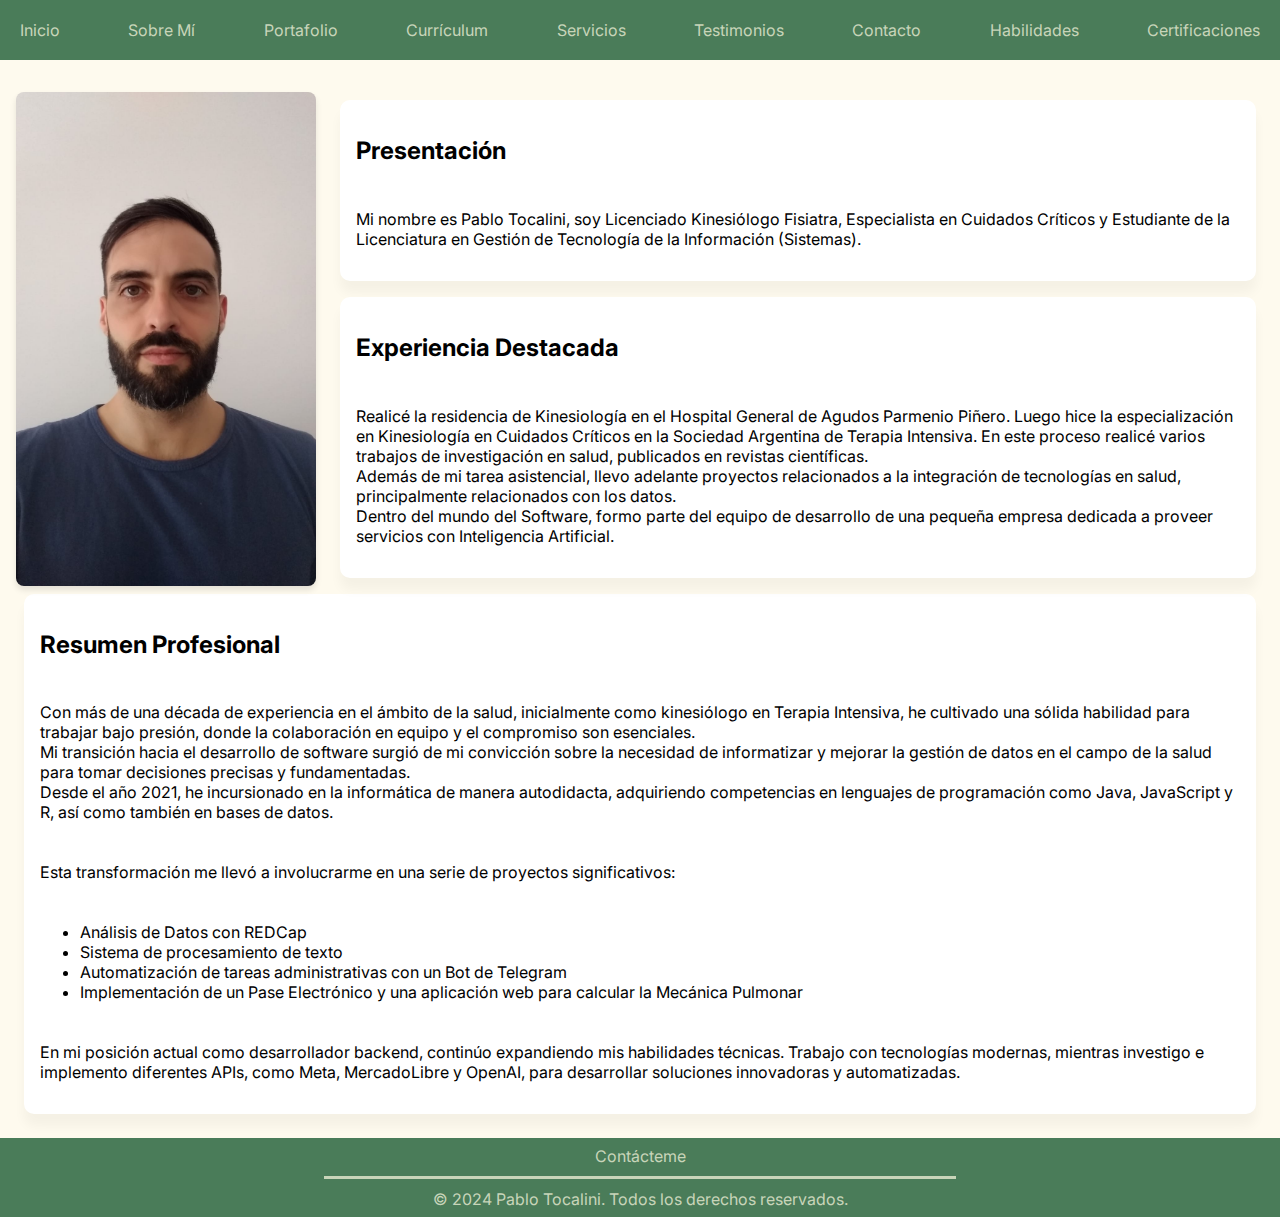
<file: index.html>
<!DOCTYPE html>
<html lang="en">
  <head>
    <meta charset="UTF-8" />
    <meta
      name="viewport"
      content="width=device-width, initial-scale=1.0"
    />
    <link
      rel="stylesheet"
      href="styles.css"
    />
    <title>Portfolio - Tocalini Pablo</title>
  </head>
  <body>
    <header>
      <nav>
        <input
          type="checkbox"
          id="menu"
        />
        <label for="menu"> ☰ </label>
        <ul>
          <li>Inicio</li>
          <li><a href="about-me.html">Sobre Mí</a></li>
          <li><a href="portfolio.html">Portafolio</a></li>
          <li><a href="resume.html">Currículum</a></li>
          <li><a href="services.html">Servicios</a></li>
          <li><a href="testimonials.html">Testimonios</a></li>
          <li><a href="contact.html">Contacto</a></li>
          <li><a href="skills.html">Habilidades</a></li>
          <li>
            <a href="certifications-awards.html">Certificaciones</a>
          </li>
        </ul>
      </nav>
    </header>
    <main>
      <div class="image-section-container">
        <img
          src="img/foto_pablo.jpeg"
          alt="Picture of Pablo Tocalini"
          width="300"
          class="responsive-image"
        />
        <div>
          <section id="presentation">
            <h2>Presentación</h2>
            <p>
              Mi nombre es Pablo Tocalini, soy Licenciado Kinesiólogo Fisiatra,
              Especialista en Cuidados Críticos y Estudiante de la Licenciatura
              en Gestión de Tecnología de la Información (Sistemas).
            </p>
          </section>
          <section id="featured-experience">
            <h2>Experiencia Destacada</h2>
            <p>
              Realicé la residencia de Kinesiología en el Hospital General de
              Agudos Parmenio Piñero. Luego hice la especialización en
              Kinesiología en Cuidados Críticos en la Sociedad Argentina de
              Terapia Intensiva. En este proceso realicé varios trabajos de
              investigación en salud, publicados en revistas científicas. <br />
              Además de mi tarea asistencial, llevo adelante proyectos
              relacionados a la integración de tecnologías en salud,
              principalmente relacionados con los datos. <br />
              Dentro del mundo del Software, formo parte del equipo de
              desarrollo de una pequeña empresa dedicada a proveer servicios con
              Inteligencia Artificial.
            </p>
          </section>
        </div>
      </div>
      <section id="professional-summary">
        <h2>Resumen Profesional</h2>
        <p>
          Con más de una década de experiencia en el ámbito de la salud,
          inicialmente como kinesiólogo en Terapia Intensiva, he cultivado una
          sólida habilidad para trabajar bajo presión, donde la colaboración en
          equipo y el compromiso son esenciales. <br />
          Mi transición hacia el desarrollo de software surgió de mi convicción
          sobre la necesidad de informatizar y mejorar la gestión de datos en el
          campo de la salud para tomar decisiones precisas y fundamentadas.
          <br />
          Desde el año 2021, he incursionado en la informática de manera
          autodidacta, adquiriendo competencias en lenguajes de programación
          como Java, JavaScript y R, así como también en bases de datos.
        </p>
        <p>
          Esta transformación me llevó a involucrarme en una serie de proyectos
          significativos:
        </p>
        <ul>
          <li>Análisis de Datos con REDCap</li>
          <li>Sistema de procesamiento de texto</li>
          <li>
            Automatización de tareas administrativas con un Bot de Telegram
          </li>
          <li>
            Implementación de un Pase Electrónico y una aplicación web para
            calcular la Mecánica Pulmonar
          </li>
        </ul>
        <p>
          En mi posición actual como desarrollador backend, continúo expandiendo
          mis habilidades técnicas. Trabajo con tecnologías modernas, mientras
          investigo e implemento diferentes APIs, como Meta, MercadoLibre y
          OpenAI, para desarrollar soluciones innovadoras y automatizadas.
        </p>
      </section>
    </main>
    <footer>
      <div class="footer-content">
        <p class="top-word"><a href="contact.html">Contácteme</a></p>
        <hr class="custom-line" />
        <p class="bottom-words">
          &copy; 2024 Pablo Tocalini. Todos los derechos reservados.
        </p>
      </div>
    </footer>
  </body>
</html>
</file>
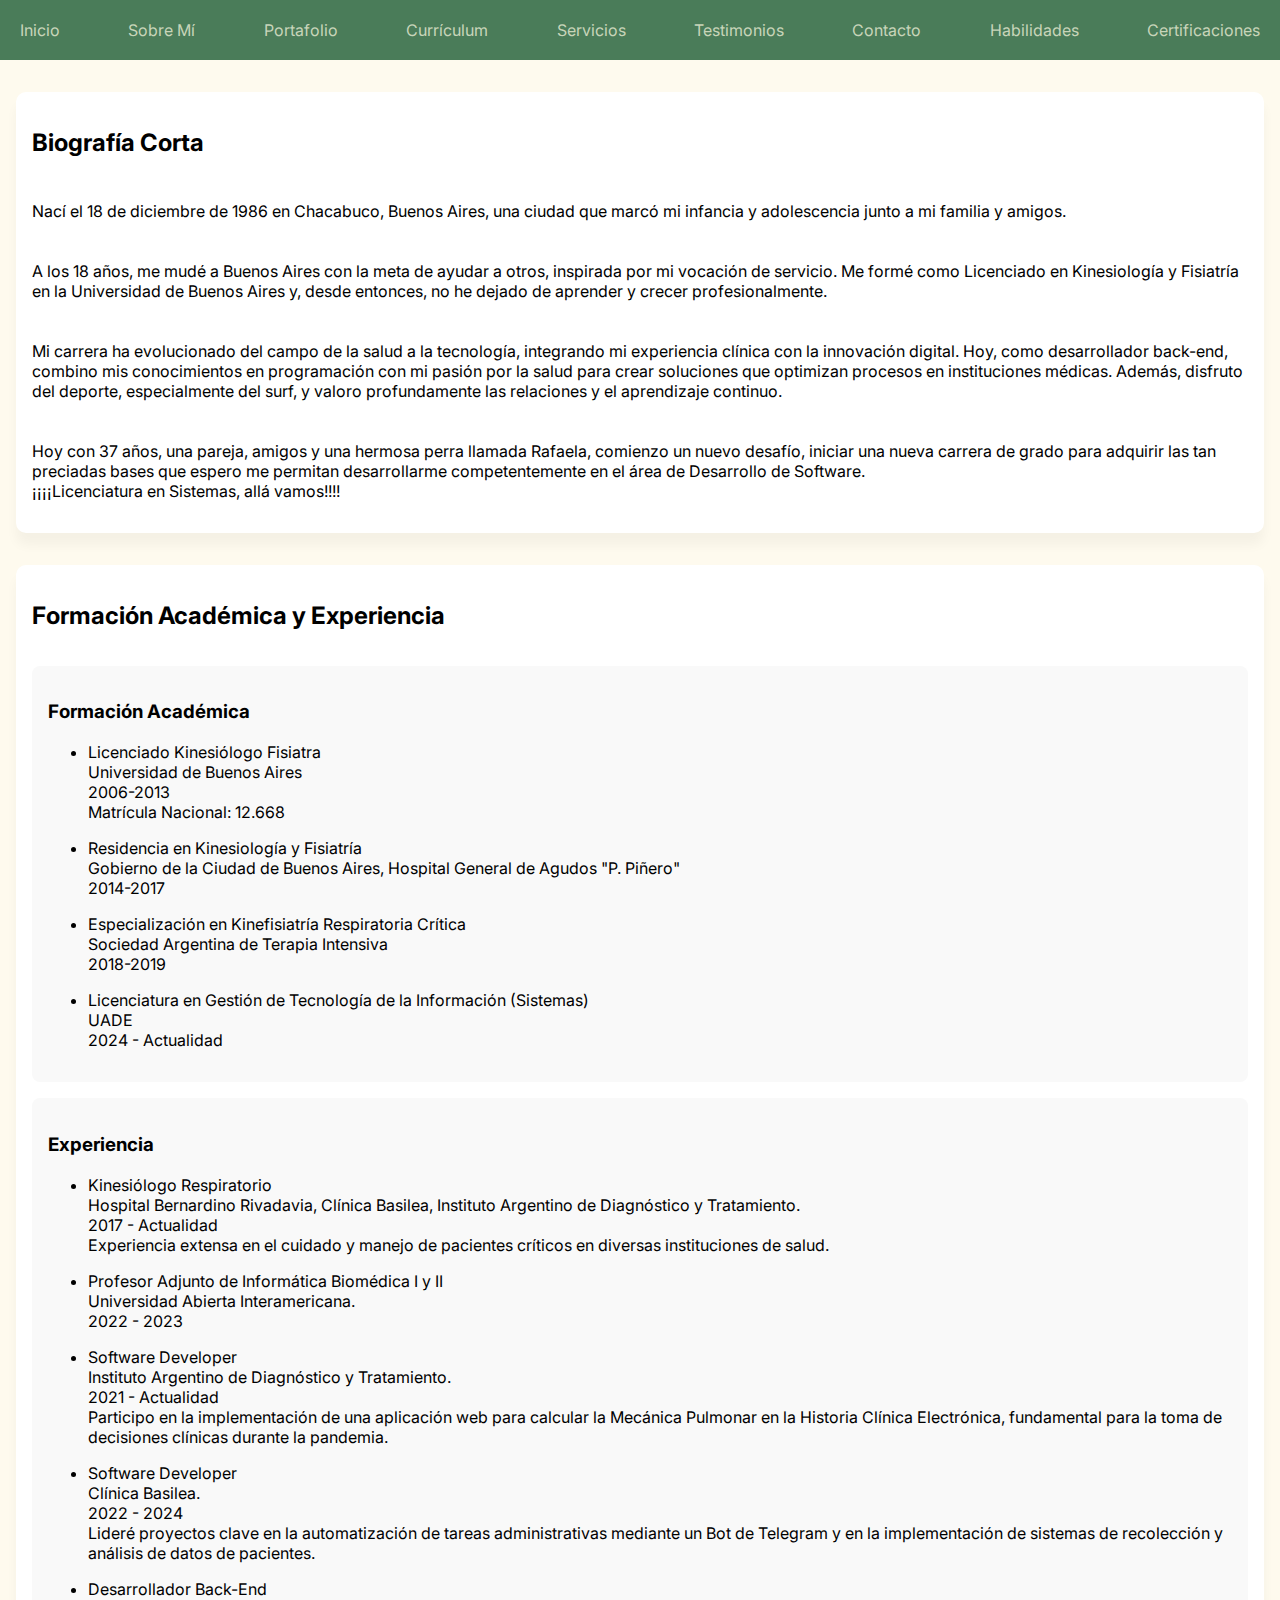
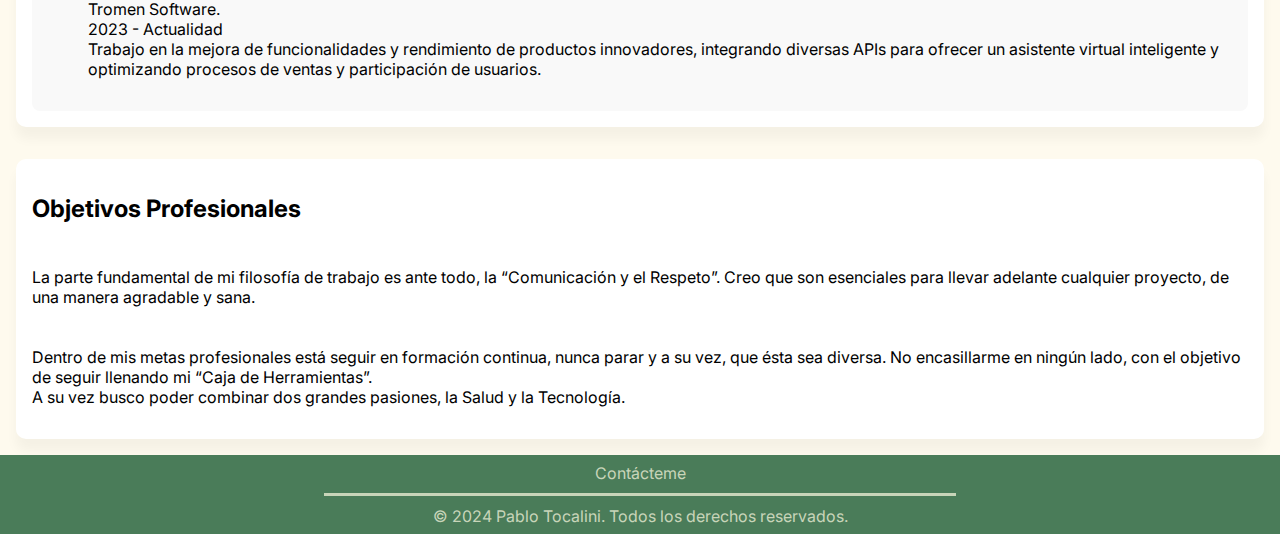
<file: about-me.html>
<!DOCTYPE html>
<html lang="en">
  <head>
    <meta charset="UTF-8" />
    <meta
      name="viewport"
      content="width=device-width, initial-scale=1.0"
    />
    <link
      rel="stylesheet"
      href="styles.css"
    />
    <title>About Me</title>
  </head>
  <body>
    <header>
      <nav>
        <input
          type="checkbox"
          id="menu"
        />
        <label for="menu"> ☰ </label>
        <ul>
          <li><a href="index.html">Inicio</a></li>
          <li>Sobre Mí</li>
          <li><a href="portfolio.html">Portafolio</a></li>
          <li><a href="resume.html">Currículum</a></li>
          <li><a href="services.html">Servicios</a></li>
          <li><a href="testimonials.html">Testimonios</a></li>
          <li><a href="contact.html">Contacto</a></li>
          <li><a href="skills.html">Habilidades</a></li>
          <li>
            <a href="certifications-awards.html">Certificaciones</a>
          </li>
        </ul>
      </nav>
    </header>
    <main>
      <section id="short-biography">
        <h2>Biografía Corta</h2>
        <p>
          Nací el 18 de diciembre de 1986 en Chacabuco, Buenos Aires, una ciudad
          que marcó mi infancia y adolescencia junto a mi familia y amigos.
        </p>
        <p>
          A los 18 años, me mudé a Buenos Aires con la meta de ayudar a otros,
          inspirada por mi vocación de servicio. Me formé como Licenciado en
          Kinesiología y Fisiatría en la Universidad de Buenos Aires y, desde
          entonces, no he dejado de aprender y crecer profesionalmente.
        </p>
        <p>
          Mi carrera ha evolucionado del campo de la salud a la tecnología,
          integrando mi experiencia clínica con la innovación digital. Hoy, como
          desarrollador back-end, combino mis conocimientos en programación con
          mi pasión por la salud para crear soluciones que optimizan procesos en
          instituciones médicas. Además, disfruto del deporte, especialmente del
          surf, y valoro profundamente las relaciones y el aprendizaje continuo.
        </p>
        <p>
          Hoy con 37 años, una pareja, amigos y una hermosa perra llamada
          Rafaela, comienzo un nuevo desafío, iniciar una nueva carrera de grado
          para adquirir las tan preciadas bases que espero me permitan
          desarrollarme competentemente en el área de Desarrollo de Software.
          <br />
          ¡¡¡¡Licenciatura en Sistemas, allá vamos!!!!
        </p>
      </section>
      <section id="academic-training-and-experience">
        <div id="academic-header">
          <h2>Formación Académica y Experiencia</h2>
        </div>
        <div class="academic-container">
          <h3>Formación Académica</h3>
          <ul>
            <li>
              <p>
                Licenciado Kinesiólogo Fisiatra <br />
                Universidad de Buenos Aires <br />
                2006-2013 <br />
                Matrícula Nacional: 12.668
              </p>
            </li>
            <li>
              <p>
                Residencia en Kinesiología y Fisiatría <br />
                Gobierno de la Ciudad de Buenos Aires, Hospital General de
                Agudos "P. Piñero" <br />
                2014-2017
              </p>
            </li>
            <li>
              <p>
                Especialización en Kinefisiatría Respiratoria Crítica <br />
                Sociedad Argentina de Terapia Intensiva <br />
                2018-2019
              </p>
            </li>
            <li>
              <p>
                Licenciatura en Gestión de Tecnología de la Información
                (Sistemas)
                <br />
                UADE <br />
                2024 - Actualidad
              </p>
            </li>
          </ul>
        </div>
        <div class="academic-container">
          <h3>Experiencia</h3>
          <ul>
            <li>
              <p>
                Kinesiólogo Respiratorio <br />
                Hospital Bernardino Rivadavia, Clínica Basilea, Instituto
                Argentino de Diagnóstico y Tratamiento. <br />
                2017 - Actualidad <br />
                Experiencia extensa en el cuidado y manejo de pacientes críticos
                en diversas instituciones de salud.
              </p>
            </li>
            <li>
              <p>
                Profesor Adjunto de Informática Biomédica I y II <br />
                Universidad Abierta Interamericana. <br />
                2022 - 2023
              </p>
            </li>
            <li>
              <p>
                Software Developer <br />
                Instituto Argentino de Diagnóstico y Tratamiento. <br />
                2021 - Actualidad <br />
                Participo en la implementación de una aplicación web para
                calcular la Mecánica Pulmonar en la Historia Clínica
                Electrónica, fundamental para la toma de decisiones clínicas
                durante la pandemia.
              </p>
            </li>
            <li>
              <p>
                Software Developer <br />
                Clínica Basilea. <br />
                2022 - 2024 <br />
                Lideré proyectos clave en la automatización de tareas
                administrativas mediante un Bot de Telegram y en la
                implementación de sistemas de recolección y análisis de datos de
                pacientes.
              </p>
            </li>
            <li>
              <p>
                Desarrollador Back-End <br />
                Tromen Software. <br />
                2023 - Actualidad <br />
                Trabajo en la mejora de funcionalidades y rendimiento de
                productos innovadores, integrando diversas APIs para ofrecer un
                asistente virtual inteligente y optimizando procesos de ventas y
                participación de usuarios.
              </p>
            </li>
          </ul>
        </div>
      </section>
      <section id="professional-goals">
        <h2>Objetivos Profesionales</h2>
        <p>
          La parte fundamental de mi filosofía de trabajo es ante todo, la
          “Comunicación y el Respeto”. Creo que son esenciales para llevar
          adelante cualquier proyecto, de una manera agradable y sana.
        </p>
        <p>
          Dentro de mis metas profesionales está seguir en formación continua,
          nunca parar y a su vez, que ésta sea diversa. No encasillarme en
          ningún lado, con el objetivo de seguir llenando mi “Caja de
          Herramientas”. <br />
          A su vez busco poder combinar dos grandes pasiones, la Salud y la
          Tecnología.
        </p>
      </section>
    </main>
    <footer>
      <div class="footer-content">
        <p class="top-word"><a href="contact.html">Contácteme</a></p>
        <hr class="custom-line" />
        <p class="bottom-words">
          &copy; 2024 Pablo Tocalini. Todos los derechos reservados.
        </p>
      </div>
    </footer>
  </body>
</html>
</file>
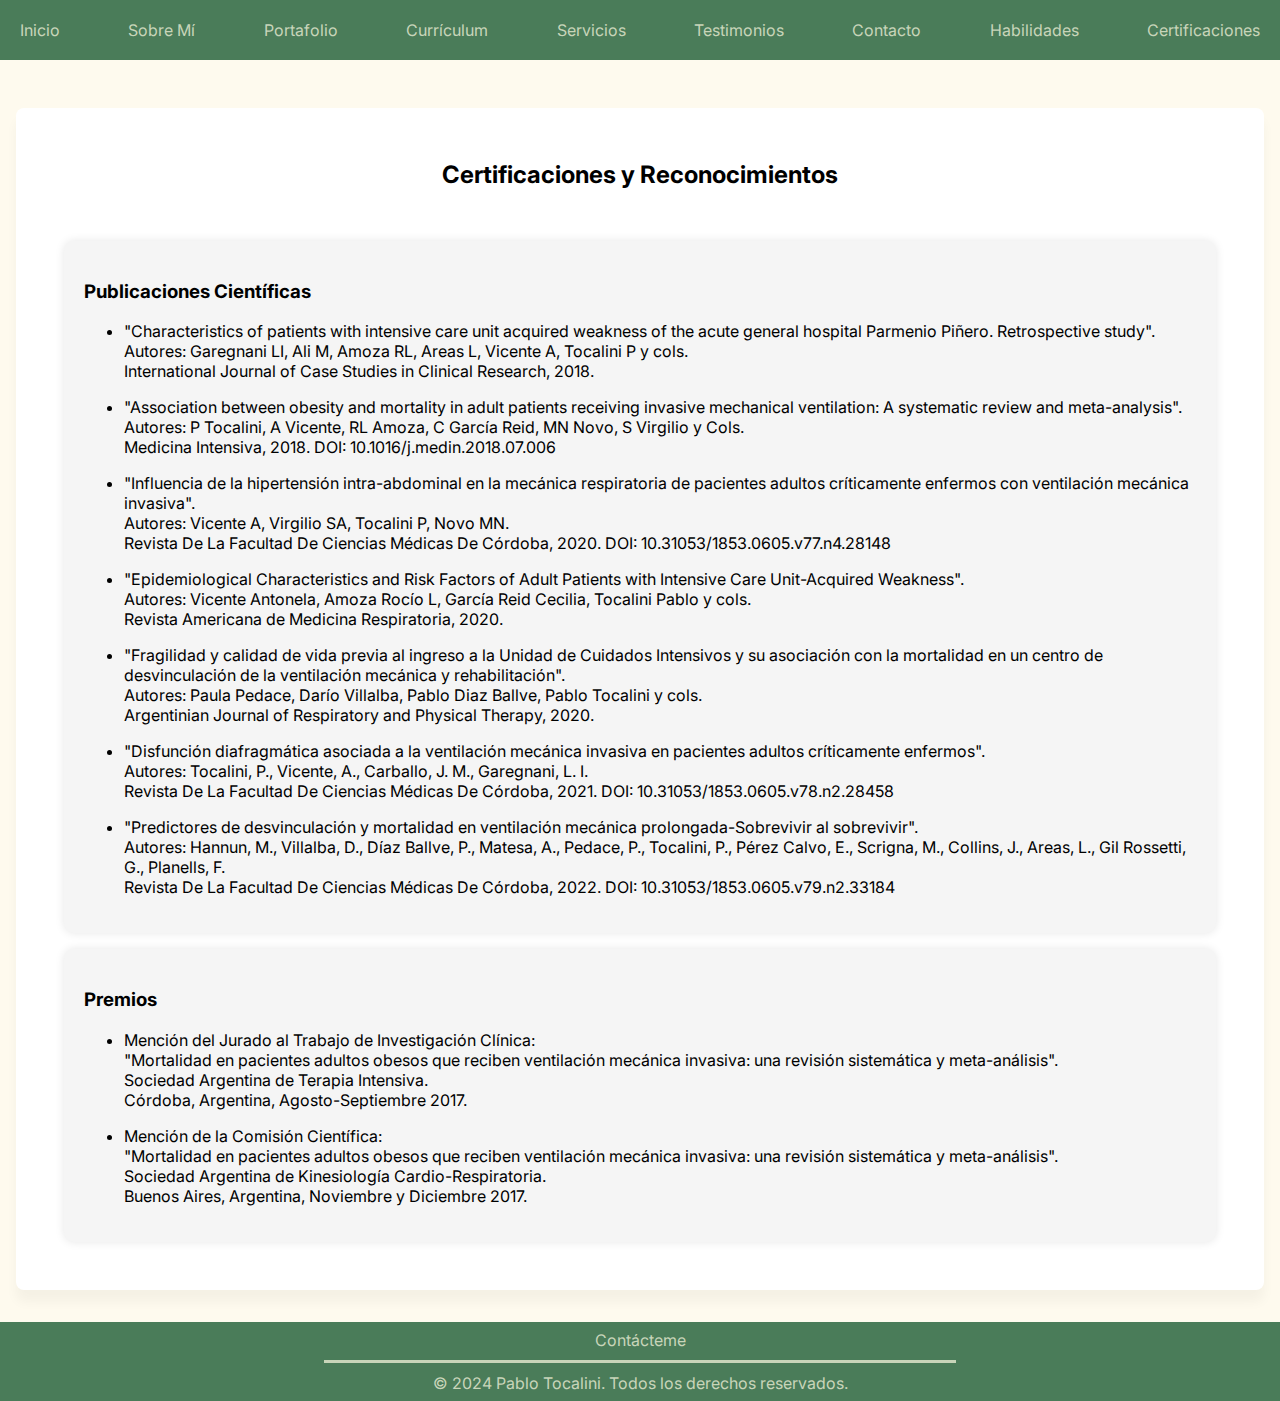
<file: certifications-awards.html>
<!DOCTYPE html>
<html lang="en">
  <head>
    <meta charset="UTF-8" />
    <meta
      name="viewport"
      content="width=device-width, initial-scale=1.0"
    />
    <link
      rel="stylesheet"
      href="styles.css"
    />
    <title>Certificaciones y Reconocimientos</title>
  </head>
  <body>
    <header>
      <nav>
        <input
          type="checkbox"
          id="menu"
        />
        <label for="menu"> ☰ </label>
        <ul>
          <li><a href="index.html">Inicio</a></li>
          <li><a href="about-me.html">Sobre Mí</a></li>
          <li><a href="portfolio.html">Portafolio</a></li>
          <li><a href="resume.html">Currículum</a></li>
          <li><a href="services.html">Servicios</a></li>
          <li><a href="testimonials.html">Testimonios</a></li>
          <li><a href="contact.html">Contacto</a></li>
          <li><a href="skills.html">Habilidades</a></li>
          <li>Certificaciones</li>
        </ul>
      </nav>
    </header>
    <main>
      <section id="certifications-awards">
        <h2>Certificaciones y Reconocimientos</h2>
        <div class="certifications-awards-container">
          <div class="certifications-awards-card">
            <h3>Publicaciones Científicas</h3>
            <ul>
              <li>
                <p>
                  "Characteristics of patients with intensive care unit acquired
                  weakness of the acute general hospital Parmenio Piñero.
                  Retrospective study". <br />
                  Autores: Garegnani LI, Ali M, Amoza RL, Areas L, Vicente A,
                  Tocalini P y cols. <br />International Journal of Case Studies
                  in Clinical Research, 2018.
                </p>
              </li>
              <li>
                <p>
                  "Association between obesity and mortality in adult patients
                  receiving invasive mechanical ventilation: A systematic review
                  and meta-analysis". <br />
                  Autores: P Tocalini, A Vicente, RL Amoza, C García Reid, MN
                  Novo, S Virgilio y Cols. <br />
                  Medicina Intensiva, 2018. DOI: 10.1016/j.medin.2018.07.006
                </p>
              </li>
              <li>
                <p>
                  "Influencia de la hipertensión intra-abdominal en la mecánica
                  respiratoria de pacientes adultos críticamente enfermos con
                  ventilación mecánica invasiva". <br />
                  Autores: Vicente A, Virgilio SA, Tocalini P, Novo MN. <br />
                  Revista De La Facultad De Ciencias Médicas De Córdoba, 2020.
                  DOI: 10.31053/1853.0605.v77.n4.28148
                </p>
              </li>
              <li>
                <p>
                  "Epidemiological Characteristics and Risk Factors of Adult
                  Patients with Intensive Care Unit-Acquired Weakness". <br />
                  Autores: Vicente Antonela, Amoza Rocío L, García Reid Cecilia,
                  Tocalini Pablo y cols. <br />
                  Revista Americana de Medicina Respiratoria, 2020.
                </p>
              </li>
              <li>
                <p>
                  "Fragilidad y calidad de vida previa al ingreso a la Unidad de
                  Cuidados Intensivos y su asociación con la mortalidad en un
                  centro de desvinculación de la ventilación mecánica y
                  rehabilitación".
                  <br />
                  Autores: Paula Pedace, Darío Villalba, Pablo Diaz Ballve,
                  Pablo Tocalini y cols. <br />
                  Argentinian Journal of Respiratory and Physical Therapy, 2020.
                </p>
              </li>
              <li>
                <p>
                  "Disfunción diafragmática asociada a la ventilación mecánica
                  invasiva en pacientes adultos críticamente enfermos". <br />
                  Autores: Tocalini, P., Vicente, A., Carballo, J. M.,
                  Garegnani, L. I. <br />
                  Revista De La Facultad De Ciencias Médicas De Córdoba, 2021.
                  DOI: 10.31053/1853.0605.v78.n2.28458 <br />
                </p>
              </li>
              <li>
                <p>
                  "Predictores de desvinculación y mortalidad en ventilación
                  mecánica prolongada-Sobrevivir al sobrevivir". <br />
                  Autores: Hannun, M., Villalba, D., Díaz Ballve, P., Matesa,
                  A., Pedace, P., Tocalini, P., Pérez Calvo, E., Scrigna, M.,
                  Collins, J., Areas, L., Gil Rossetti, G., Planells, F. <br />
                  Revista De La Facultad De Ciencias Médicas De Córdoba, 2022.
                  DOI: 10.31053/1853.0605.v79.n2.33184
                </p>
              </li>
            </ul>
          </div>
          <div class="certifications-awards-card">
            <h3>Premios</h3>
            <ul>
              <li>
                <p>
                  Mención del Jurado al Trabajo de Investigación Clínica: <br />
                  "Mortalidad en pacientes adultos obesos que reciben
                  ventilación mecánica invasiva: una revisión sistemática y
                  meta-análisis".
                  <br />
                  Sociedad Argentina de Terapia Intensiva. <br />
                  Córdoba, Argentina, Agosto-Septiembre 2017.
                </p>
              </li>
              <li>
                <p>
                  Mención de la Comisión Científica: <br />
                  "Mortalidad en pacientes adultos obesos que reciben
                  ventilación mecánica invasiva: una revisión sistemática y
                  meta-análisis".
                  <br />
                  Sociedad Argentina de Kinesiología Cardio-Respiratoria. <br />
                  Buenos Aires, Argentina, Noviembre y Diciembre 2017.
                </p>
              </li>
            </ul>
          </div>
        </div>
      </section>
    </main>
    <footer>
      <div class="footer-content">
        <p class="top-word"><a href="contact.html">Contácteme</a></p>
        <hr class="custom-line" />
        <p class="bottom-words">
          &copy; 2024 Pablo Tocalini. Todos los derechos reservados.
        </p>
      </div>
    </footer>
  </body>
</html>
</file>
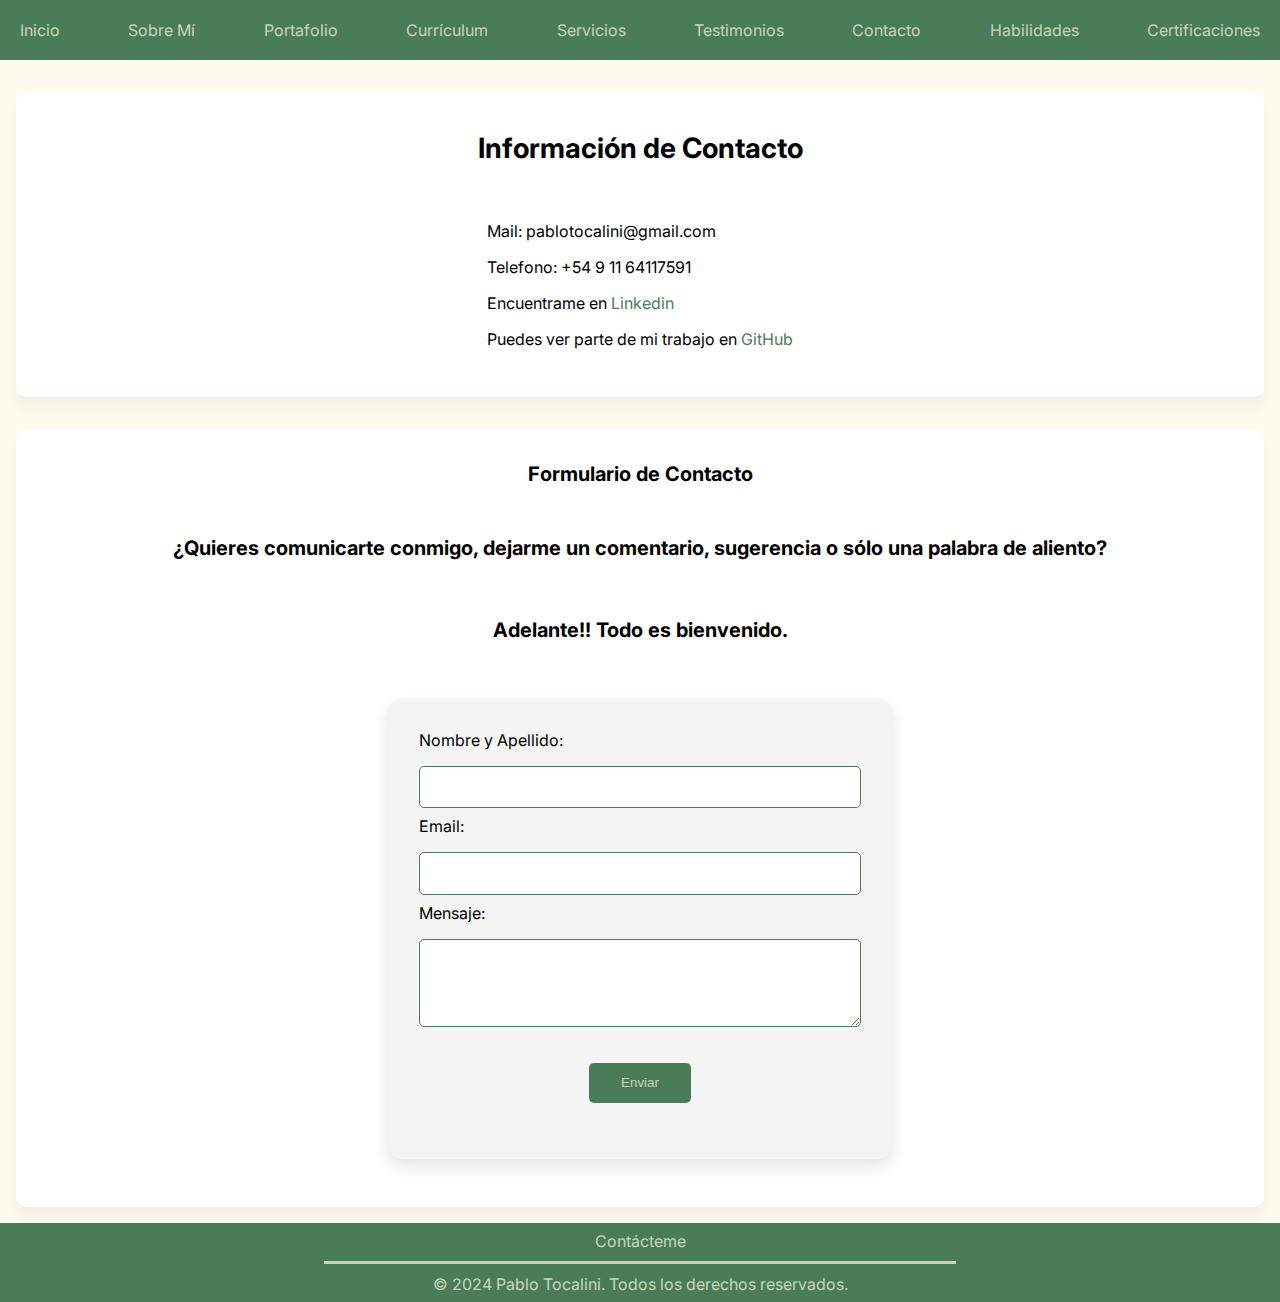
<file: contact.html>
<!DOCTYPE html>
<html lang="en">
  <head>
    <meta charset="UTF-8" />
    <meta
      name="viewport"
      content="width=device-width, initial-scale=1.0"
    />
    <link
      rel="stylesheet"
      href="styles.css"
    />
    <title>Contact</title>
  </head>
  <body>
    <header>
      <nav>
        <input
          type="checkbox"
          id="menu"
        />
        <label for="menu"> ☰ </label>
        <ul>
          <li><a href="index.html">Inicio</a></li>
          <li><a href="about-me.html">Sobre Mí</a></li>
          <li><a href="portfolio.html">Portafolio</a></li>
          <li><a href="resume.html">Currículum</a></li>
          <li><a href="services.html">Servicios</a></li>
          <li><a href="testimonials.html">Testimonios</a></li>
          <li>Contacto</li>
          <li><a href="skills.html">Habilidades</a></li>
          <li>
            <a href="certifications-awards.html">Certificaciones</a>
          </li>
        </ul>
      </nav>
    </header>
    <main>
      <section id="contact-information">
        <h2>Información de Contacto</h2>
        <ul>
          <li><p>Mail: pablotocalini@gmail.com</p></li>
          <li><p>Telefono: +54 9 11 64117591</p></li>
          <li>
            <p>
              Encuentrame en
              <a
                href="https://www.linkedin.com/in/pablo-tocalini/"
                target="_blank"
                >Linkedin</a
              >
            </p>
          </li>
          <li>
            <p>
              Puedes ver parte de mi trabajo en
              <a
                href="https://github.com/pablotocalini"
                target="_blank"
              >
                GitHub
              </a>
            </p>
          </li>
        </ul>
      </section>
      <section id="contact-form">
        <h2>Formulario de Contacto</h2>
        <h4>
          ¿Quieres comunicarte conmigo, dejarme un comentario, sugerencia o sólo
          una palabra de aliento?
        </h4>
        <h5>Adelante!! Todo es bienvenido.</h5>
        <form
          action="mailto:pablotocalini@gmail.com"
          method="post"
          enctype="text/plain"
        >
          <label for="name">Nombre y Apellido:</label>
          <input
            type="text"
            id="name"
            name="name"
            required
          />

          <label for="email">Email:</label>
          <input
            type="email"
            id="email"
            name="email"
            required
          />

          <label for="message">Mensaje:</label>
          <textarea
            id="message"
            name="message"
            rows="4"
            cols="50"
            required
          ></textarea>

          <input
            type="submit"
            value="Enviar"
          />
        </form>
      </section>
    </main>
    <footer>
      <div class="footer-content">
        <p class="top-word"><a href="contact.html">Contácteme</a></p>
        <hr class="custom-line" />
        <p class="bottom-words">
          &copy; 2024 Pablo Tocalini. Todos los derechos reservados.
        </p>
      </div>
    </footer>
  </body>
</html>
</file>
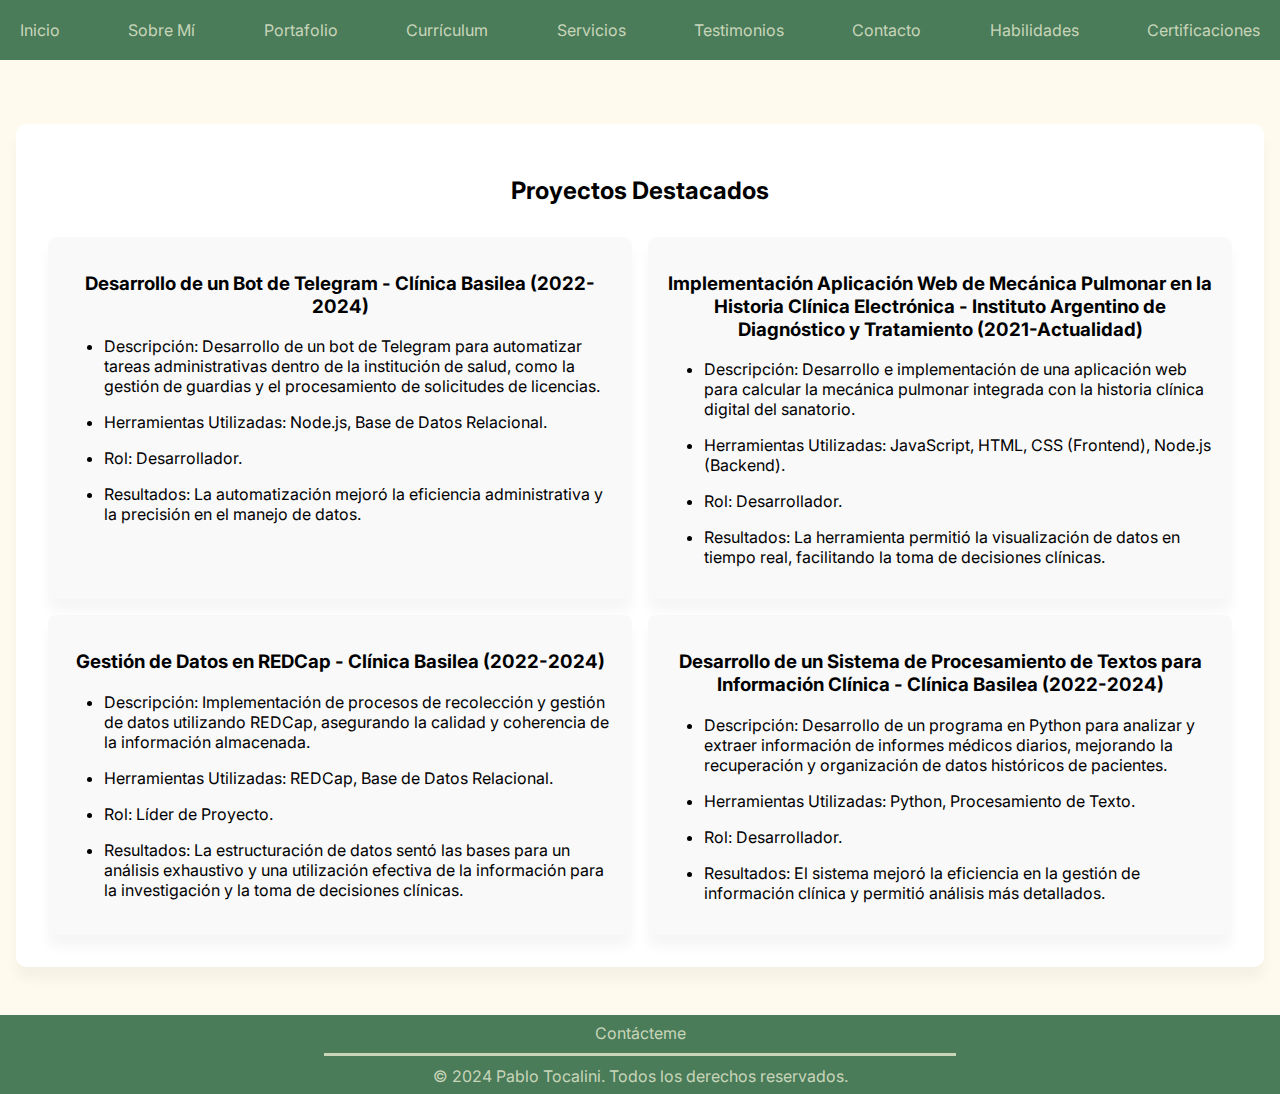
<file: portfolio.html>
<!DOCTYPE html>
<html lang="en">
  <head>
    <meta charset="UTF-8" />
    <meta
      name="viewport"
      content="width=device-width, initial-scale=1.0"
    />
    <link
      rel="stylesheet"
      href="styles.css"
    />
    <title>Portfolio</title>
  </head>
  <body>
    <header>
      <nav>
        <input
          type="checkbox"
          id="menu"
        />
        <label for="menu"> ☰ </label>
        <ul>
          <li><a href="index.html">Inicio</a></li>
          <li><a href="about-me.html">Sobre Mí</a></li>
          <li>Portafolio</li>
          <li><a href="resume.html">Currículum</a></li>
          <li><a href="services.html">Servicios</a></li>
          <li><a href="testimonials.html">Testimonios</a></li>
          <li><a href="contact.html">Contacto</a></li>
          <li><a href="skills.html">Habilidades</a></li>
          <li>
            <a href="certifications-awards.html">Certificaciones</a>
          </li>
        </ul>
      </nav>
    </header>
    <main>
      <section id="featured-projects">
        <h2>Proyectos Destacados</h2>
        <div class="projects-container">
          <div class="project-card">
            <h3>
              Desarrollo de un Bot de Telegram - Clínica Basilea (2022-2024)
            </h3>
            <ul>
              <li>
                <p>
                  Descripción: Desarrollo de un bot de Telegram para automatizar
                  tareas administrativas dentro de la institución de salud, como
                  la gestión de guardias y el procesamiento de solicitudes de
                  licencias.
                </p>
              </li>
              <li>
                <p>
                  Herramientas Utilizadas: Node.js, Base de Datos Relacional.
                </p>
              </li>
              <li><p>Rol: Desarrollador.</p></li>
              <li>
                <p>
                  Resultados: La automatización mejoró la eficiencia
                  administrativa y la precisión en el manejo de datos.
                </p>
              </li>
            </ul>
          </div>
          <div class="project-card">
            <h3>
              Implementación Aplicación Web de Mecánica Pulmonar en la Historia
              Clínica Electrónica - Instituto Argentino de Diagnóstico y
              Tratamiento (2021-Actualidad)
            </h3>
            <ul>
              <li>
                <p>
                  Descripción: Desarrollo e implementación de una aplicación web
                  para calcular la mecánica pulmonar integrada con la historia
                  clínica digital del sanatorio.
                </p>
              </li>
              <li>
                <p>
                  Herramientas Utilizadas: JavaScript, HTML, CSS (Frontend),
                  Node.js (Backend).
                </p>
              </li>
              <li><p>Rol: Desarrollador.</p></li>
              <li>
                <p>
                  Resultados: La herramienta permitió la visualización de datos
                  en tiempo real, facilitando la toma de decisiones clínicas.
                </p>
              </li>
            </ul>
          </div>
          <div class="project-card">
            <h3>Gestión de Datos en REDCap - Clínica Basilea (2022-2024)</h3>
            <ul>
              <li>
                <p>
                  Descripción: Implementación de procesos de recolección y
                  gestión de datos utilizando REDCap, asegurando la calidad y
                  coherencia de la información almacenada.
                </p>
              </li>
              <li>
                <p>
                  Herramientas Utilizadas: REDCap, Base de Datos Relacional.
                </p>
              </li>
              <li><p>Rol: Líder de Proyecto.</p></li>
              <li>
                <p>
                  Resultados: La estructuración de datos sentó las bases para un
                  análisis exhaustivo y una utilización efectiva de la
                  información para la investigación y la toma de decisiones
                  clínicas.
                </p>
              </li>
            </ul>
          </div>
          <div class="project-card">
            <h3>
              Desarrollo de un Sistema de Procesamiento de Textos para
              Información Clínica - Clínica Basilea (2022-2024)
            </h3>
            <ul>
              <li>
                <p>
                  Descripción: Desarrollo de un programa en Python para analizar
                  y extraer información de informes médicos diarios, mejorando
                  la recuperación y organización de datos históricos de
                  pacientes.
                </p>
              </li>
              <li>
                <p>Herramientas Utilizadas: Python, Procesamiento de Texto.</p>
              </li>
              <li><p>Rol: Desarrollador.</p></li>
              <li>
                <p>
                  Resultados: El sistema mejoró la eficiencia en la gestión de
                  información clínica y permitió análisis más detallados.
                </p>
              </li>
            </ul>
          </div>
        </div>
      </section>
    </main>
    <footer>
      <div class="footer-content">
        <p class="top-word"><a href="contact.html">Contácteme</a></p>
        <hr class="custom-line" />
        <p class="bottom-words">
          &copy; 2024 Pablo Tocalini. Todos los derechos reservados.
        </p>
      </div>
    </footer>
  </body>
</html>
</file>
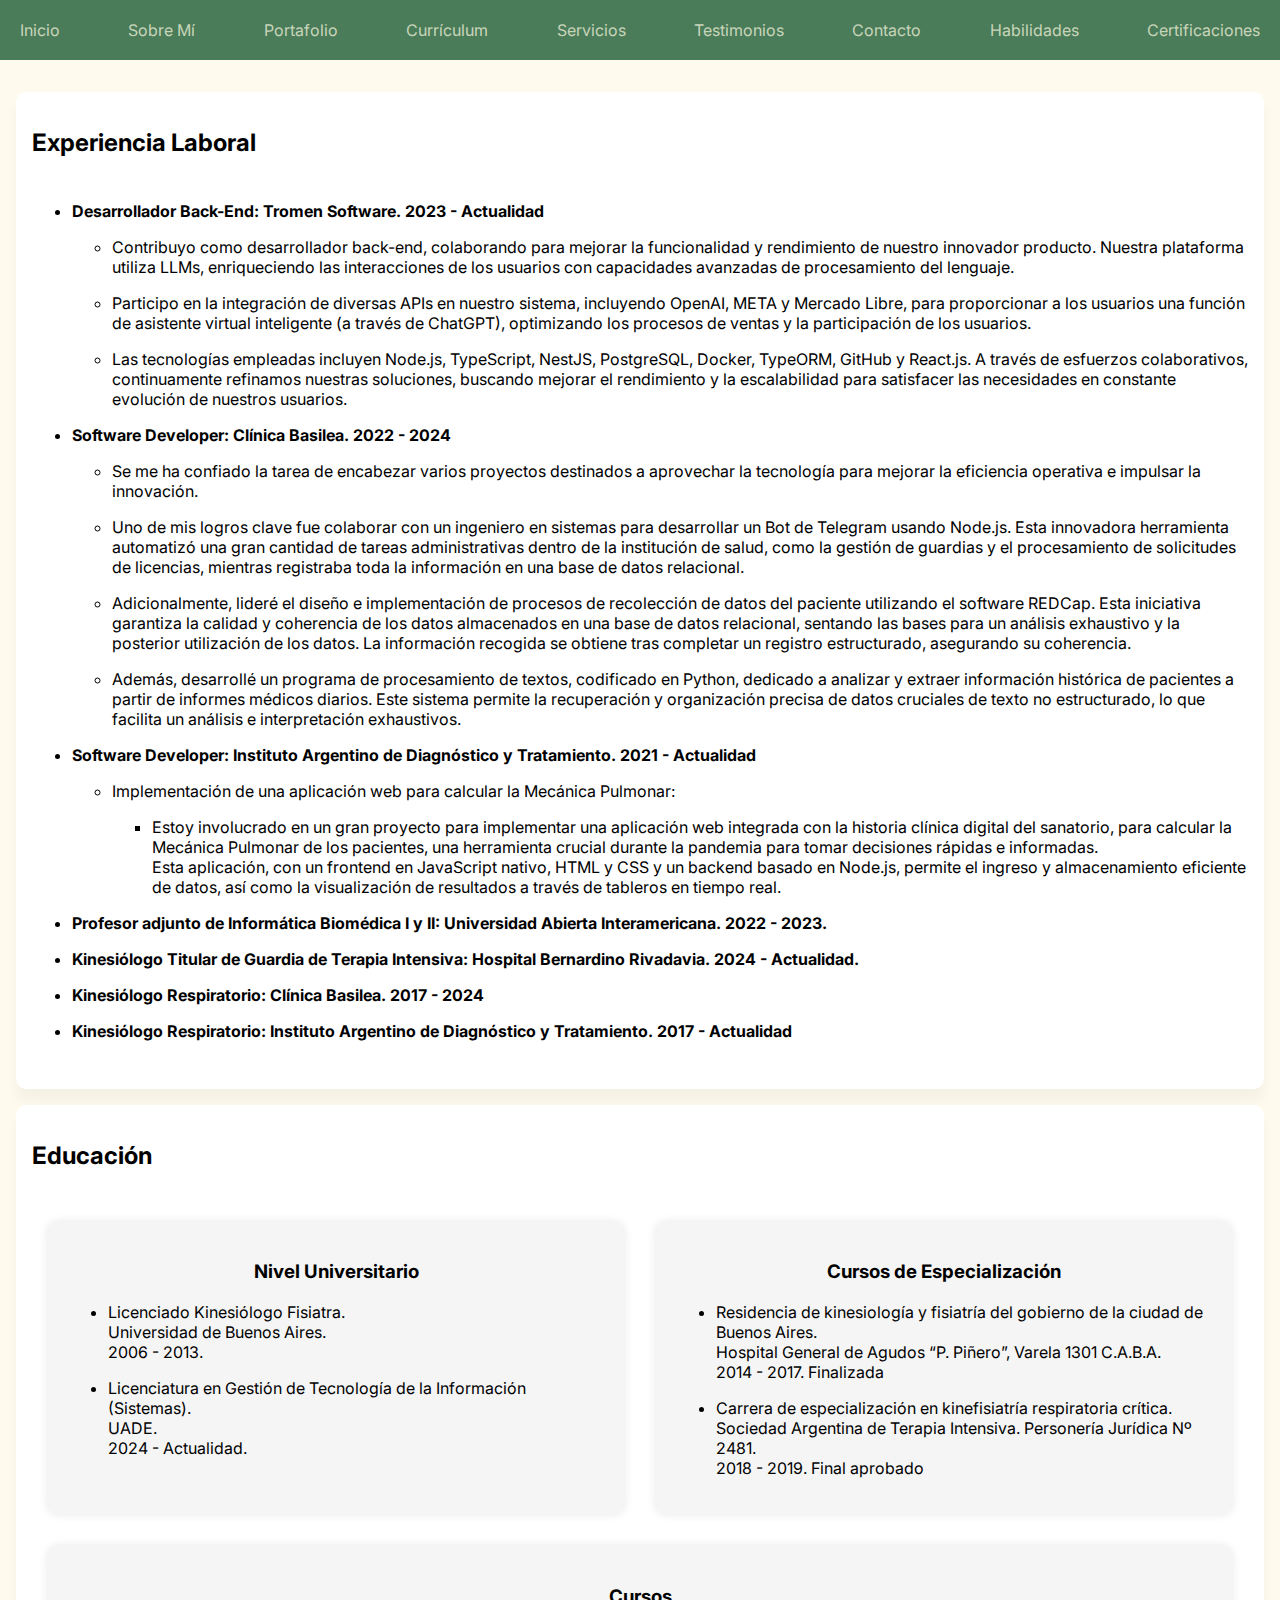
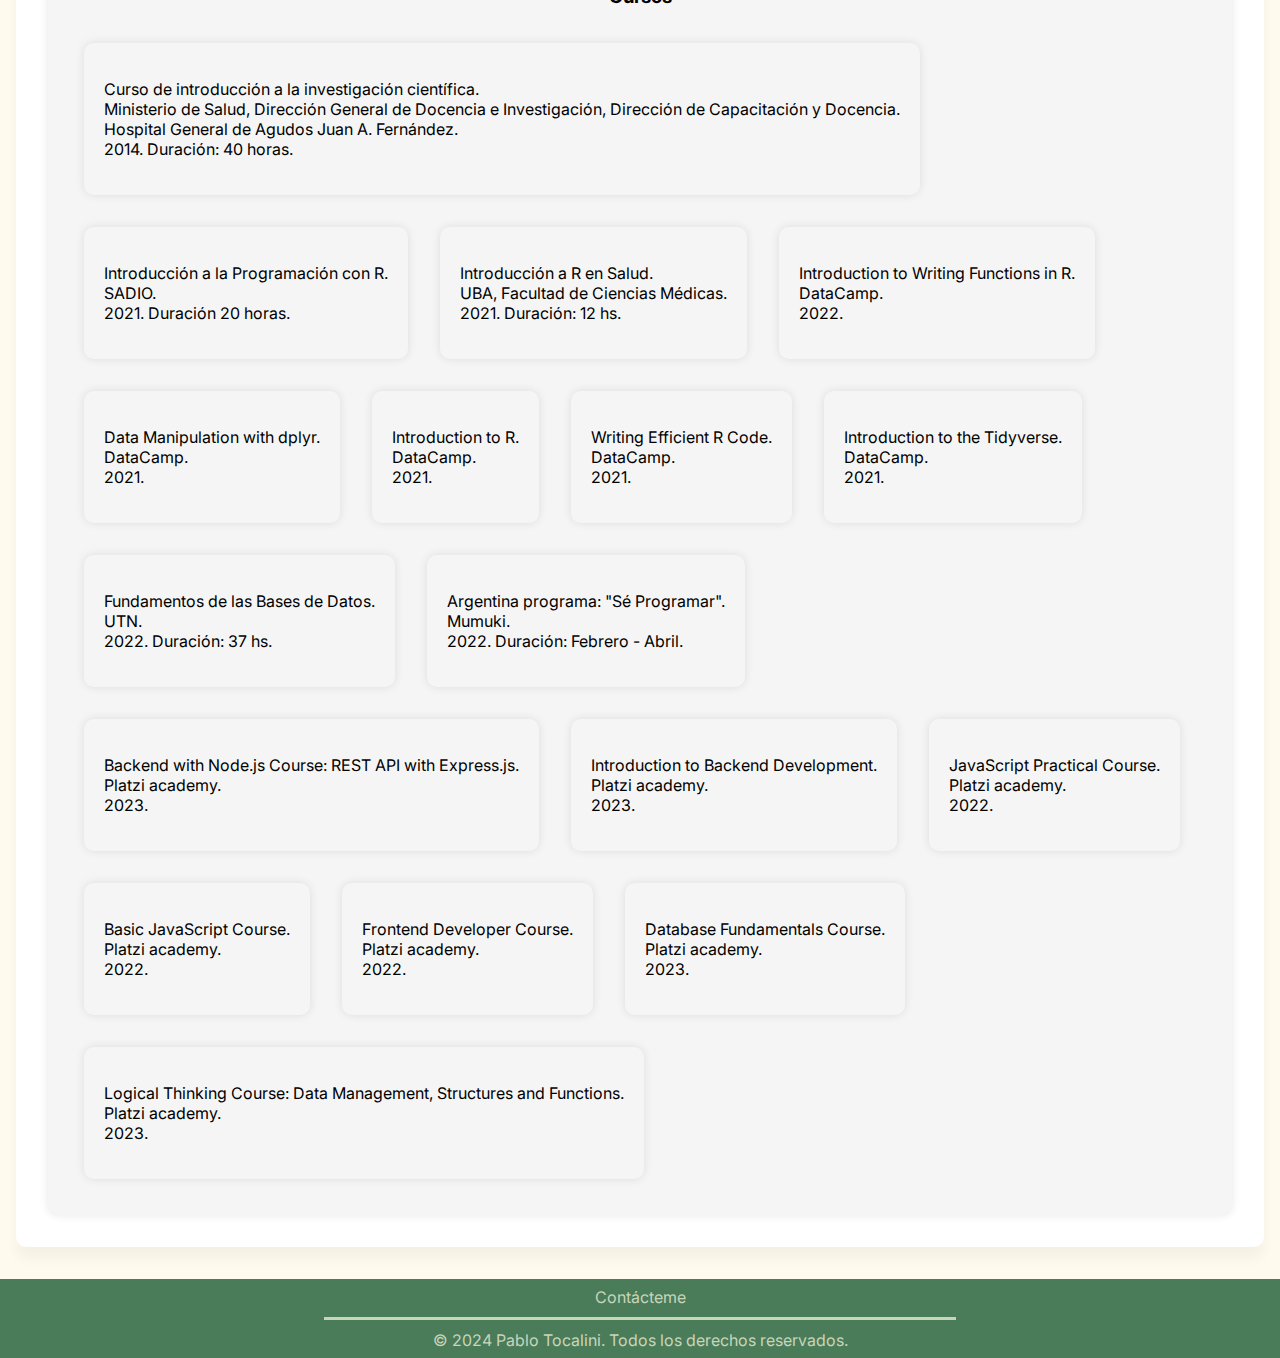
<file: resume.html>
<!DOCTYPE html>
<html lang="en">
  <head>
    <meta charset="UTF-8" />
    <meta
      name="viewport"
      content="width=device-width, initial-scale=1.0"
    />
    <link
      rel="stylesheet"
      href="styles.css"
    />
    <title>Resume</title>
  </head>
  <body>
    <header>
      <nav>
        <input
          type="checkbox"
          id="menu"
        />
        <label for="menu"> ☰ </label>
        <ul>
          <li><a href="index.html">Inicio</a></li>
          <li><a href="about-me.html">Sobre Mí</a></li>
          <li><a href="portfolio.html">Portafolio</a></li>
          <li>Currículum</li>
          <li><a href="services.html">Servicios</a></li>
          <li><a href="testimonials.html">Testimonios</a></li>
          <li><a href="contact.html">Contacto</a></li>
          <li><a href="skills.html">Habilidades</a></li>
          <li>
            <a href="certifications-awards.html">Certificaciones</a>
          </li>
        </ul>
      </nav>
    </header>
    <main>
      <section id="work-experience">
        <div class="experience-card">
          <h2>Experiencia Laboral</h2>
          <ul>
            <li>
              Desarrollador Back-End: Tromen Software. 2023 - Actualidad
              <ul>
                <li>
                  <p>
                    Contribuyo como desarrollador back-end, colaborando para
                    mejorar la funcionalidad y rendimiento de nuestro innovador
                    producto. Nuestra plataforma utiliza LLMs, enriqueciendo las
                    interacciones de los usuarios con capacidades avanzadas de
                    procesamiento del lenguaje.
                  </p>
                </li>
                <li>
                  <p>
                    Participo en la integración de diversas APIs en nuestro
                    sistema, incluyendo OpenAI, META y Mercado Libre, para
                    proporcionar a los usuarios una función de asistente virtual
                    inteligente (a través de ChatGPT), optimizando los procesos
                    de ventas y la participación de los usuarios.
                  </p>
                </li>
                <li>
                  <p>
                    Las tecnologías empleadas incluyen Node.js, TypeScript,
                    NestJS, PostgreSQL, Docker, TypeORM, GitHub y React.js. A
                    través de esfuerzos colaborativos, continuamente refinamos
                    nuestras soluciones, buscando mejorar el rendimiento y la
                    escalabilidad para satisfacer las necesidades en constante
                    evolución de nuestros usuarios.
                  </p>
                </li>
              </ul>
            </li>
            <li>
              Software Developer: Clínica Basilea. 2022 - 2024
              <ul>
                <li>
                  <p>
                    Se me ha confiado la tarea de encabezar varios proyectos
                    destinados a aprovechar la tecnología para mejorar la
                    eficiencia operativa e impulsar la innovación.
                  </p>
                </li>
                <li>
                  <p>
                    Uno de mis logros clave fue colaborar con un ingeniero en
                    sistemas para desarrollar un Bot de Telegram usando Node.js.
                    Esta innovadora herramienta automatizó una gran cantidad de
                    tareas administrativas dentro de la institución de salud,
                    como la gestión de guardias y el procesamiento de
                    solicitudes de licencias, mientras registraba toda la
                    información en una base de datos relacional.
                  </p>
                </li>
                <li>
                  <p>
                    Adicionalmente, lideré el diseño e implementación de
                    procesos de recolección de datos del paciente utilizando el
                    software REDCap. Esta iniciativa garantiza la calidad y
                    coherencia de los datos almacenados en una base de datos
                    relacional, sentando las bases para un análisis exhaustivo y
                    la posterior utilización de los datos. La información
                    recogida se obtiene tras completar un registro estructurado,
                    asegurando su coherencia.
                  </p>
                </li>
                <li>
                  <p>
                    Además, desarrollé un programa de procesamiento de textos,
                    codificado en Python, dedicado a analizar y extraer
                    información histórica de pacientes a partir de informes
                    médicos diarios. Este sistema permite la recuperación y
                    organización precisa de datos cruciales de texto no
                    estructurado, lo que facilita un análisis e interpretación
                    exhaustivos.
                  </p>
                </li>
              </ul>
            </li>
            <li>
              Software Developer: Instituto Argentino de Diagnóstico y
              Tratamiento. 2021 - Actualidad
              <ul>
                <li>
                  <p>
                    Implementación de una aplicación web para calcular la
                    Mecánica Pulmonar:
                  </p>
                  <ul>
                    <li>
                      <p>
                        Estoy involucrado en un gran proyecto para implementar
                        una aplicación web integrada con la historia clínica
                        digital del sanatorio, para calcular la Mecánica
                        Pulmonar de los pacientes, una herramienta crucial
                        durante la pandemia para tomar decisiones rápidas e
                        informadas. <br />
                        Esta aplicación, con un frontend en JavaScript nativo,
                        HTML y CSS y un backend basado en Node.js, permite el
                        ingreso y almacenamiento eficiente de datos, así como la
                        visualización de resultados a través de tableros en
                        tiempo real.
                      </p>
                    </li>
                  </ul>
                </li>
              </ul>
            </li>
            <li>
              <p>
                Profesor adjunto de Informática Biomédica I y II: Universidad
                Abierta Interamericana. 2022 - 2023.
              </p>
            </li>
            <li>
              <p>
                Kinesiólogo Titular de Guardia de Terapia Intensiva: Hospital
                Bernardino Rivadavia. 2024 - Actualidad.
              </p>
            </li>
            <li>
              <p>Kinesiólogo Respiratorio: Clínica Basilea. 2017 - 2024</p>
            </li>
            <li>
              <p>
                Kinesiólogo Respiratorio: Instituto Argentino de Diagnóstico y
                Tratamiento. 2017 - Actualidad
              </p>
            </li>
          </ul>
        </div>
      </section>
      <section id="education">
        <h2>Educación</h2>
        <div class="education-container">
          <div class="education-section">
            <div class="education-card">
              <h3>Nivel Universitario</h3>
              <ul>
                <li>
                  <p>
                    Licenciado Kinesiólogo Fisiatra. <br />
                    Universidad de Buenos Aires. <br />
                    2006 - 2013.
                  </p>
                </li>
                <li>
                  <p>
                    Licenciatura en Gestión de Tecnología de la Información
                    (Sistemas). <br />
                    UADE. <br />
                    2024 - Actualidad.
                  </p>
                </li>
              </ul>
            </div>
            <div class="education-card">
              <h3>Cursos de Especialización</h3>
              <ul>
                <li>
                  <p>
                    Residencia de kinesiología y fisiatría del gobierno de la
                    ciudad de Buenos Aires. <br />
                    Hospital General de Agudos “P. Piñero”, Varela 1301 C.A.B.A.
                    <br />
                    2014 - 2017. Finalizada
                  </p>
                </li>
                <li>
                  <p>
                    Carrera de especialización en kinefisiatría respiratoria
                    crítica. <br />
                    Sociedad Argentina de Terapia Intensiva. Personería Jurídica
                    Nº 2481. <br />
                    2018 - 2019. Final aprobado
                  </p>
                </li>
              </ul>
            </div>
          </div>
          <div class="education-courses">
            <h3>Cursos</h3>
            <div class="courses-grid">
              <div class="course-card">
                <p>
                  Curso de introducción a la investigación científica. <br />
                  Ministerio de Salud, Dirección General de Docencia e
                  Investigación, Dirección de Capacitación y Docencia. <br />
                  Hospital General de Agudos Juan A. Fernández. <br />
                  2014. Duración: 40 horas.
                </p>
              </div>
              <div class="course-card">
                <p>
                  Introducción a la Programación con R. <br />
                  SADIO. <br />
                  2021. Duración 20 horas.
                </p>
              </div>
              <div class="course-card">
                <p>
                  Introducción a R en Salud. <br />
                  UBA, Facultad de Ciencias Médicas. <br />
                  2021. Duración: 12 hs.
                </p>
              </div>
              <div class="course-card">
                <p>
                  Introduction to Writing Functions in R. <br />
                  DataCamp. <br />
                  2022.
                </p>
              </div>
              <div class="course-card">
                <p>
                  Data Manipulation with dplyr. <br />
                  DataCamp. <br />
                  2021.
                </p>
              </div>
              <div class="course-card">
                <p>
                  Introduction to R. <br />
                  DataCamp. <br />
                  2021.
                </p>
              </div>
              <div class="course-card">
                <p>
                  Writing Efficient R Code. <br />
                  DataCamp. <br />
                  2021.
                </p>
              </div>
              <div class="course-card">
                <p>
                  Introduction to the Tidyverse. <br />
                  DataCamp. <br />
                  2021.
                </p>
              </div>
              <div class="course-card">
                <p>
                  Fundamentos de las Bases de Datos. <br />
                  UTN. <br />
                  2022. Duración: 37 hs.
                </p>
              </div>
              <div class="course-card">
                <p>
                  Argentina programa: "Sé Programar". <br />
                  Mumuki. <br />
                  2022. Duración: Febrero - Abril.
                </p>
              </div>
              <div class="course-card">
                <p>
                  Backend with Node.js Course: REST API with Express.js. <br />
                  Platzi academy. <br />
                  2023.
                </p>
              </div>
              <div class="course-card">
                <p>
                  Introduction to Backend Development. <br />
                  Platzi academy. <br />
                  2023.
                </p>
              </div>
              <div class="course-card">
                <p>
                  JavaScript Practical Course. <br />
                  Platzi academy. <br />
                  2022.
                </p>
              </div>
              <div class="course-card">
                <p>
                  Basic JavaScript Course. <br />
                  Platzi academy. <br />
                  2022.
                </p>
              </div>
              <div class="course-card">
                <p>
                  Frontend Developer Course. <br />
                  Platzi academy. <br />
                  2022.
                </p>
              </div>
              <div class="course-card">
                <p>
                  Database Fundamentals Course. <br />
                  Platzi academy. <br />
                  2023.
                </p>
              </div>
              <div class="course-card">
                <p>
                  Logical Thinking Course: Data Management, Structures and
                  Functions. <br />
                  Platzi academy. <br />
                  2023.
                </p>
              </div>
            </div>
          </div>
        </div>
      </section>
      <section id="resume-pdf"></section>
    </main>
    <footer>
      <div class="footer-content">
        <p class="top-word"><a href="contact.html">Contácteme</a></p>
        <hr class="custom-line" />
        <p class="bottom-words">
          &copy; 2024 Pablo Tocalini. Todos los derechos reservados.
        </p>
      </div>
    </footer>
  </body>
</html>
</file>
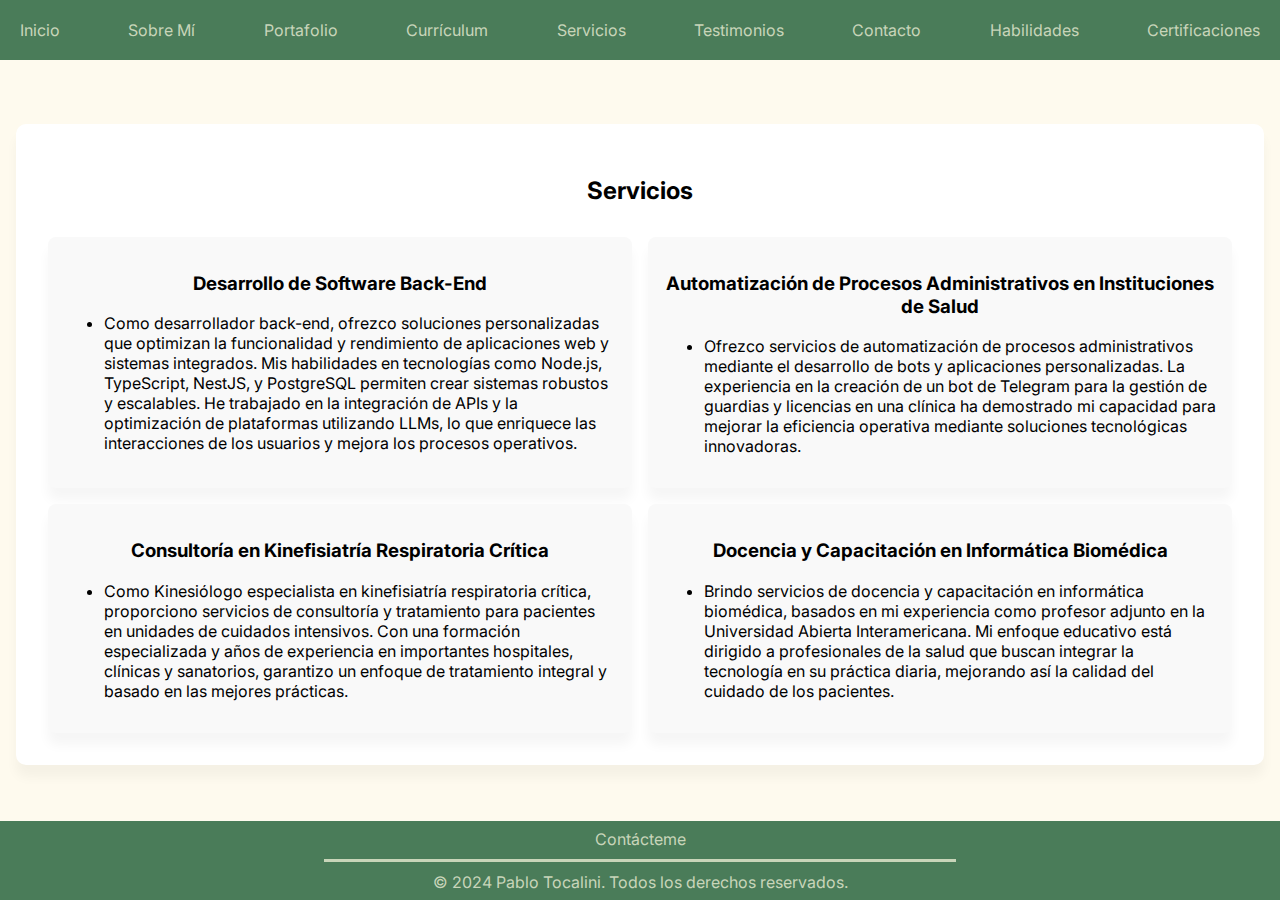
<file: services.html>
<!DOCTYPE html>
<html lang="en">
  <head>
    <meta charset="UTF-8" />
    <meta
      name="viewport"
      content="width=device-width, initial-scale=1.0"
    />
    <link
      rel="stylesheet"
      href="styles.css"
    />
    <title>Services</title>
  </head>
  <body>
    <header>
      <nav>
        <input
          type="checkbox"
          id="menu"
        />
        <label for="menu"> ☰ </label>
        <ul>
          <li><a href="index.html">Inicio</a></li>
          <li><a href="about-me.html">Sobre Mí</a></li>
          <li><a href="portfolio.html">Portafolio</a></li>
          <li><a href="resume.html">Currículum</a></li>
          <li>Servicios</li>
          <li><a href="testimonials.html">Testimonios</a></li>
          <li><a href="contact.html">Contacto</a></li>
          <li><a href="skills.html">Habilidades</a></li>
          <li>
            <a href="certifications-awards.html">Certificaciones</a>
          </li>
        </ul>
      </nav>
    </header>
    <main>
      <section id="services">
        <h2>Servicios</h2>
        <div class="services-container">
          <div class="service-card">
            <h3>Desarrollo de Software Back-End</h3>
            <ul>
              <li>
                Como desarrollador back-end, ofrezco soluciones personalizadas
                que optimizan la funcionalidad y rendimiento de aplicaciones web
                y sistemas integrados. Mis habilidades en tecnologías como
                Node.js, TypeScript, NestJS, y PostgreSQL permiten crear
                sistemas robustos y escalables. He trabajado en la integración
                de APIs y la optimización de plataformas utilizando LLMs, lo que
                enriquece las interacciones de los usuarios y mejora los
                procesos operativos.
              </li>
            </ul>
          </div>
          <div class="service-card">
            <h3>
              Automatización de Procesos Administrativos en Instituciones de
              Salud
            </h3>
            <ul>
              <li>
                Ofrezco servicios de automatización de procesos administrativos
                mediante el desarrollo de bots y aplicaciones personalizadas. La
                experiencia en la creación de un bot de Telegram para la gestión
                de guardias y licencias en una clínica ha demostrado mi
                capacidad para mejorar la eficiencia operativa mediante
                soluciones tecnológicas innovadoras.
              </li>
            </ul>
          </div>
          <div class="service-card">
            <h3>Consultoría en Kinefisiatría Respiratoria Crítica</h3>
            <ul>
              <li>
                Como Kinesiólogo especialista en kinefisiatría respiratoria
                crítica, proporciono servicios de consultoría y tratamiento para
                pacientes en unidades de cuidados intensivos. Con una formación
                especializada y años de experiencia en importantes hospitales,
                clínicas y sanatorios, garantizo un enfoque de tratamiento
                integral y basado en las mejores prácticas.
              </li>
            </ul>
          </div>
          <div class="service-card">
            <h3>Docencia y Capacitación en Informática Biomédica</h3>
            <ul>
              <li>
                Brindo servicios de docencia y capacitación en informática
                biomédica, basados en mi experiencia como profesor adjunto en la
                Universidad Abierta Interamericana. Mi enfoque educativo está
                dirigido a profesionales de la salud que buscan integrar la
                tecnología en su práctica diaria, mejorando así la calidad del
                cuidado de los pacientes.
              </li>
            </ul>
          </div>
        </div>
      </section>
    </main>
    <footer>
      <div class="footer-content">
        <p class="top-word"><a href="contact.html">Contácteme</a></p>
        <hr class="custom-line" />
        <p class="bottom-words">
          &copy; 2024 Pablo Tocalini. Todos los derechos reservados.
        </p>
      </div>
    </footer>
  </body>
</html>
</file>
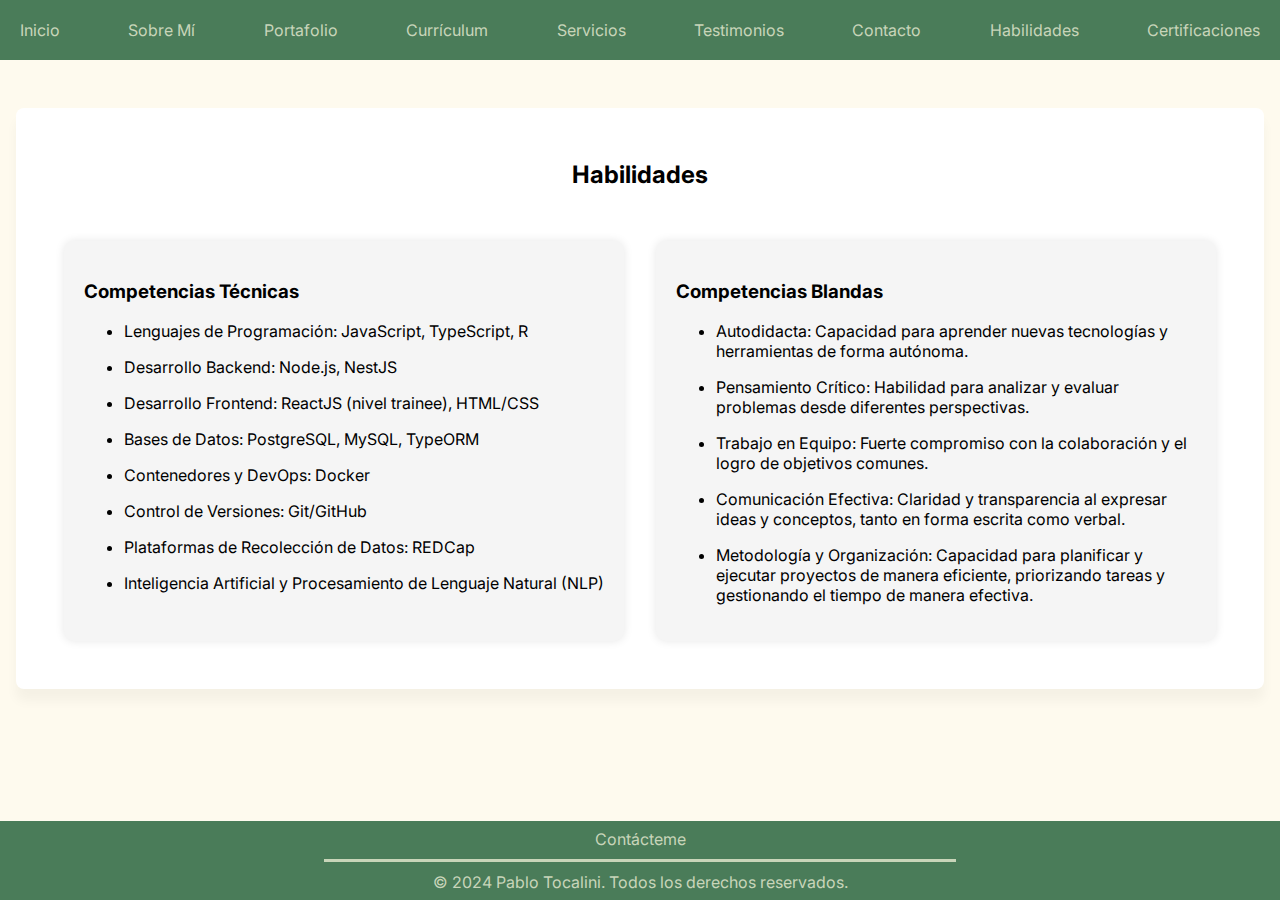
<file: skills.html>
<!DOCTYPE html>
<html lang="en">
  <head>
    <meta charset="UTF-8" />
    <meta
      name="viewport"
      content="width=device-width, initial-scale=1.0"
    />
    <link
      rel="stylesheet"
      href="styles.css"
    />
    <title>Habilidades</title>
  </head>
  <body>
    <header>
      <nav>
        <input
          type="checkbox"
          id="menu"
        />
        <label for="menu"> ☰ </label>
        <ul>
          <li><a href="index.html">Inicio</a></li>
          <li><a href="about-me.html">Sobre Mí</a></li>
          <li><a href="portfolio.html">Portafolio</a></li>
          <li><a href="resume.html">Currículum</a></li>
          <li><a href="services.html">Servicios</a></li>
          <li><a href="testimonials.html">Testimonios</a></li>
          <li><a href="contact.html">Contacto</a></li>
          <li>Habilidades</li>
          <li>
            <a href="certifications-awards.html">Certificaciones</a>
          </li>
        </ul>
      </nav>
    </header>
    <main>
      <section id="skills">
        <h2>Habilidades</h2>
        <div class="skills-container">
          <div class="skill-card">
            <h3>Competencias Técnicas</h3>
            <ul>
              <li>
                <p>Lenguajes de Programación: JavaScript, TypeScript, R</p>
              </li>
              <li><p>Desarrollo Backend: Node.js, NestJS</p></li>
              <li>
                <p>Desarrollo Frontend: ReactJS (nivel trainee), HTML/CSS</p>
              </li>
              <li><p>Bases de Datos: PostgreSQL, MySQL, TypeORM</p></li>
              <li><p>Contenedores y DevOps: Docker</p></li>
              <li><p>Control de Versiones: Git/GitHub</p></li>
              <li><p>Plataformas de Recolección de Datos: REDCap</p></li>
              <li>
                <p>
                  Inteligencia Artificial y Procesamiento de Lenguaje Natural
                  (NLP)
                </p>
              </li>
            </ul>
          </div>
          <div class="skill-card">
            <h3>Competencias Blandas</h3>
            <ul>
              <li>
                <p>
                  Autodidacta: Capacidad para aprender nuevas tecnologías y
                  herramientas de forma autónoma.
                </p>
              </li>
              <li>
                <p>
                  Pensamiento Crítico: Habilidad para analizar y evaluar
                  problemas desde diferentes perspectivas.
                </p>
              </li>
              <li>
                <p>
                  Trabajo en Equipo: Fuerte compromiso con la colaboración y el
                  logro de objetivos comunes.
                </p>
              </li>
              <li>
                <p>
                  Comunicación Efectiva: Claridad y transparencia al expresar
                  ideas y conceptos, tanto en forma escrita como verbal.
                </p>
              </li>
              <li>
                <p>
                  Metodología y Organización: Capacidad para planificar y
                  ejecutar proyectos de manera eficiente, priorizando tareas y
                  gestionando el tiempo de manera efectiva.
                </p>
              </li>
            </ul>
          </div>
        </div>
      </section>
    </main>
    <footer>
      <div class="footer-content">
        <p class="top-word"><a href="contact.html">Contácteme</a></p>
        <hr class="custom-line" />
        <p class="bottom-words">
          &copy; 2024 Pablo Tocalini. Todos los derechos reservados.
        </p>
      </div>
    </footer>
  </body>
</html>
</file>
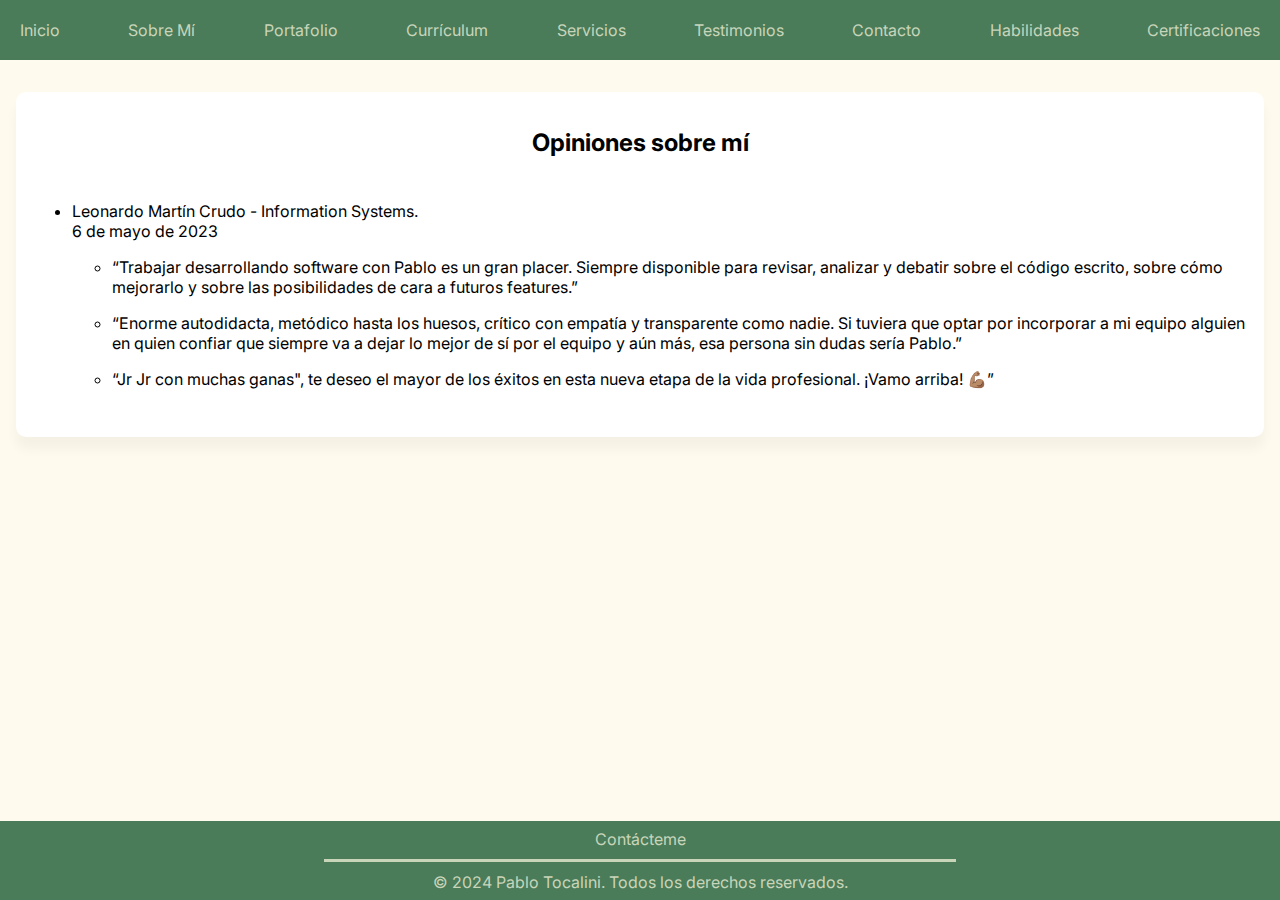
<file: testimonials.html>
<!DOCTYPE html>
<html lang="en">
  <head>
    <meta charset="UTF-8" />
    <meta
      name="viewport"
      content="width=device-width, initial-scale=1.0"
    />
    <link
      rel="stylesheet"
      href="styles.css"
    />
    <title>Testimonials</title>
  </head>
  <body>
    <header>
      <nav>
        <input
          type="checkbox"
          id="menu"
        />
        <label for="menu"> ☰ </label>
        <ul>
          <li><a href="index.html">Inicio</a></li>
          <li><a href="about-me.html">Sobre Mí</a></li>
          <li><a href="portfolio.html">Portafolio</a></li>
          <li><a href="resume.html">Currículum</a></li>
          <li><a href="services.html">Servicios</a></li>
          <li>Testimonios</li>
          <li><a href="contact.html">Contacto</a></li>
          <li><a href="skills.html">Habilidades</a></li>
          <li>
            <a href="certifications-awards.html">Certificaciones</a>
          </li>
        </ul>
      </nav>
    </header>
    <main>
      <section id="testimonials">
        <h2>Opiniones sobre mí</h2>
        <ul>
          <li>
            Leonardo Martín Crudo - Information Systems. <br />
            6 de mayo de 2023
            <ul>
              <li>
                <p>
                  “Trabajar desarrollando software con Pablo es un gran placer.
                  Siempre disponible para revisar, analizar y debatir sobre el
                  código escrito, sobre cómo mejorarlo y sobre las posibilidades
                  de cara a futuros features.”
                </p>
              </li>
              <li>
                <p>
                  “Enorme autodidacta, metódico hasta los huesos, crítico con
                  empatía y transparente como nadie. Si tuviera que optar por
                  incorporar a mi equipo alguien en quien confiar que siempre va
                  a dejar lo mejor de sí por el equipo y aún más, esa persona
                  sin dudas sería Pablo.”
                </p>
              </li>
              <li>
                <p>
                  “Jr Jr con muchas ganas", te deseo el mayor de los éxitos en
                  esta nueva etapa de la vida profesional. ¡Vamo arriba! 💪🏽”
                </p>
              </li>
            </ul>
          </li>
        </ul>
      </section>
    </main>
    <footer>
      <div class="footer-content">
        <p class="top-word"><a href="contact.html">Contácteme</a></p>
        <hr class="custom-line" />
        <p class="bottom-words">
          &copy; 2024 Pablo Tocalini. Todos los derechos reservados.
        </p>
      </div>
    </footer>
  </body>
</html>
</file>
<file: styles.css>
@import url('https://fonts.googleapis.com/css2?family=Inter:wght@400;700&display=swap');

html {
  font-size: 16px;
}

/* Asegura que el cuerpo y el contenedor principal ocupen el 100% de la altura de la ventana */
html,
body {
  height: 100%;
  margin: 0;
  background-color: #fefaee;
}

/** GENERAL BODY */
/* Contenedor principal configurado como flexbox */
body {
  font-family: 'Inter', Arial, sans-serif;
  display: flex;
  flex-direction: column;
  font-size: 1rem;
}

/** general main */
/* El main se expande para ocupar el espacio disponible */
main {
  flex: 1;
  margin: 1rem;
}

/* General Navbar */
nav ul {
  margin-top: 0;
  background-color: #4a7c59;
  display: flex;
  justify-content: space-between;
  align-items: center;
  padding: 1.25rem;
  list-style: none;
}

nav ul li {
  color: #c8d5b9;
}

nav li a {
  text-decoration: none;
  color: #c8d5b9;
}

li a:hover {
  color: black;
}

nav input {
  /*no muestra el botón de menu */
  display: none;
}

nav label {
  /*no muestra la etiqueta ☰ */
  display: none;
}
/* * END GENERAL BODY */

/** INDEX PAGE START */
/* Section of image, presentation and experience */
.image-section-container {
  display: flex;
  gap: 1rem;
  align-items: stretch; /* Hace que ambos elementos (imagen y contenedor) se estiren al mismo alto */
  margin: 0 auto;
}

.image-section-container > div {
  display: flex;
  flex-direction: column;
  justify-content: space-between; /* Separa los <section> para que ocupen todo el alto disponible */
}

.responsive-image {
  object-fit: cover;
  max-width: 100%; /* La imagen nunca será más ancha que su contenedor */
  height: auto; /* Mantiene la proporción de la imagen */
  border-radius: 0.5rem;
  box-shadow: 0 4px 6px rgba(0, 0, 0, 0.1);
}

#presentation,
#featured-experience,
#professional-summary {
  border-radius: 0.625rem;
  display: flex;
  padding: 1rem;
  flex-direction: column;
  align-items: flex-start;
  gap: 0.5rem;
  align-self: stretch;
  background-color: #fff;
  flex: 1; /* Permite que los <section> se expandan para ocupar el mismo alto */
  margin: 0.5rem;
  /* Shadows/Card */
  box-shadow: 0px 0.75rem 0.75rem 0px rgba(0, 0, 0, 0.04);
}
/** END INDEX PAGE */

/** ABOUT ME PAGE START  */
#short-biography,
#professional-goals {
  border-radius: 0.625rem;
  display: flex;
  padding: 1rem;
  flex-direction: column;
  align-items: flex-start;
  gap: 0.5rem;
  align-self: stretch;
  background-color: #fff;
  flex: 1; /* Permite que los <section> se expandan para ocupar el mismo alto */
  margin: 2rem, 0;
  /* Shadows/Card */
  box-shadow: 0px 0.75rem 0.75rem 0px rgba(0, 0, 0, 0.04);
}

#academic-training-and-experience {
  border-radius: 0.625rem;
  display: flex;
  flex-direction: column;
  gap: 1rem; /* Espacio entre los dos divs */
  background-color: #fff;
  padding: 1rem;
  box-shadow: 0px 0.75rem 0.75rem 0px rgba(0, 0, 0, 0.04);
  margin: 2rem 0;
}

.academic-container {
  padding: 1rem;
  background-color: #f9f9f9;
  border-radius: 8px;
}
/** END ABOUT ME PAGE */

/* * PORTFOLIO PAGE START */
#featured-projects {
  border-radius: 0.625rem;
  padding: 2rem;
  background-color: #fff;
  box-shadow: 0px 0.75rem 0.75rem 0px rgba(0, 0, 0, 0.04);
  margin: 2rem 0;
}

#featured-projects h2 {
  text-align: center;
  margin-bottom: 2rem;
}
/* Contenedor de las tarjetas de proyecto */
.projects-container {
  display: flex;
  flex-wrap: wrap; /* Permite que las tarjetas se envuelvan a la siguiente línea si es necesario */
  gap: 1rem; /* Espacio entre las tarjetas */
  justify-content: center; /* Centra las tarjetas en el contenedor */
}

/* Estilos para cada tarjeta de proyecto */
.project-card {
  flex: 1 1 calc(50% - 1rem); /* Ocupa la mitad del ancho menos el espacio del gap */
  box-sizing: border-box; /* Incluye padding y border en el cálculo del ancho */
  background-color: #f9f9f9;
  border-radius: 8px;
  box-shadow: 0px 0.75rem 0.75rem 0px rgba(0, 0, 0, 0.04);
  padding: 1rem;
  margin: 0;
}

.project-card h3 {
  text-align: center; /* Centra el texto del encabezado */
}

/* * END PORTFOLIO PAGE */

/* * RESUME PAGE START */

.experience-card,
#education-container {
  border-radius: 0.625rem;
  display: flex;
  padding: 1rem;
  flex-direction: column;
  align-items: flex-start;
  gap: 0.5rem;
  align-self: stretch;
  background-color: #fff;
  flex: 1; /* Permite que los <section> se expandan para ocupar el mismo alto */
  margin: 2rem, 0;
  /* Shadows/Card */
  box-shadow: 0px 0.75rem 0.75rem 0px rgba(0, 0, 0, 0.04);
}

.experience-card > ul > li {
  font-weight: bold;
}

.experience-card > ul > li > ul > li {
  font-weight: normal;
}

#education {
  display: flex;
  flex-direction: column; /* Para que el título esté arriba */
  align-items: start;
  gap: 1rem; /* Espacio entre las dos subtarjetas */
  flex-wrap: wrap; /* Permite que las subtarjetas se apilen en pantallas pequeñas */
  background-color: #fff;
  padding: 1rem;
  margin: 1rem auto; /* Para centrar la tarjeta */
  box-shadow: 0px 0.75rem 0.75rem 0px rgba(0, 0, 0, 0.04);
  border-radius: 0.625rem;
}

.education-container {
  display: flex;
  flex-direction: column;
  width: 100%;
}

.education-section {
  display: flex;
}

.education-card {
  background-color: #f5f5f5;
  padding: 1.25rem;
  border-radius: 0.625rem;
  box-shadow: 0px 0px 0.625rem rgba(0, 0, 0, 0.1);
  flex: 1; /* Permite que ambas subtarjetas se expandan proporcionalmente */
  margin: 1rem;
}

.education-card h3 {
  text-align: center;
}

.education-courses {
  background-color: #f5f5f5;
  padding: 1.25rem;
  border-radius: 0.625rem;
  box-shadow: 0px 0px 0.625rem rgba(0, 0, 0, 0.1);
  flex: 1; /* Permite que ambas subtarjetas se expandan proporcionalmente */
  margin: 1rem;
}

.education-courses h3 {
  text-align: center;
}

.courses-grid {
  display: flex;
  flex-wrap: wrap;
}

.course-card {
  padding: 1.25rem;
  border-radius: 0.625rem;
  box-shadow: 0px 0px 0.625rem rgba(0, 0, 0, 0.1);
  margin: 1rem;
}

#resume-pdf {
  display: flex;
  align-items: center;
}

.cv-button {
  background-color: #4a7c59;
  color: #c8d5b9;
  border: none;
  margin: 1.5rem auto;
  padding: 0.8rem 2rem;
  border-radius: 0.3125rem;
  cursor: pointer;
}

.cv-button:hover {
  background-color: #142005;
}

.cv-button a {
  text-decoration: none;
  color: #c8d5b9;
}

/* * END RESUME PAGE */

/* * SERVICES PAGE START */
#services {
  border-radius: 0.625rem;
  padding: 2rem;
  background-color: #fff;
  box-shadow: 0px 0.75rem 0.75rem 0px rgba(0, 0, 0, 0.04);
  margin: 2rem 0;
}

#services h2 {
  text-align: center;
  margin-bottom: 2rem;
}
/* Contenedor de las tarjetas de proyecto */
.services-container {
  display: flex;
  flex-wrap: wrap; /* Permite que las tarjetas se envuelvan a la siguiente línea si es necesario */
  gap: 1rem; /* Espacio entre las tarjetas */
  justify-content: center; /* Centra las tarjetas en el contenedor */
}

/* Estilos para cada tarjeta de proyecto */
.service-card {
  flex: 1 1 calc(50% - 1rem); /* Ocupa la mitad del ancho menos el espacio del gap */
  box-sizing: border-box; /* Incluye padding y border en el cálculo del ancho */
  background-color: #f9f9f9;
  border-radius: 8px;
  box-shadow: 0px 0.75rem 0.75rem 0px rgba(0, 0, 0, 0.04);
  padding: 1rem;
  margin: 0;
}

.service-card h3 {
  text-align: center;
}
/* * END SERVICES PAGE */

/* * TESTIMONIALS PAGE START */

#testimonials {
  border-radius: 0.625rem;
  display: flex;
  padding: 1rem;
  flex-direction: column;
  gap: 0.5rem;
  align-self: stretch;
  background-color: #fff;
  flex: 1;
  margin: 2rem, 0;
  /* Shadows/Card */
  box-shadow: 0px 0.75rem 0.75rem 0px rgba(0, 0, 0, 0.04);
}

#testimonials h2 {
  text-align: center;
}
/* * END TESTIMONIALSPAGE */

/* * CONTACT PAGE START */

#contact-information,
#contact-form {
  border-radius: 0.625rem;
  display: flex;
  padding: 1rem;
  flex-direction: column;
  gap: 0.5rem;
  align-self: stretch;
  background-color: #fff;
  flex: 1;
  margin: 2rem, 0;
  /* Shadows/Card */
  box-shadow: 0px 0.75rem 0.75rem 0px rgba(0, 0, 0, 0.04);
}

#contact-information {
  align-items: center;
}

/* Contact Information Section */
#contact-information {
  margin-bottom: 2rem;
}

#contact-information h2 {
  font-size: 1.75rem;
  margin-bottom: 1rem;
}

#contact-information ul {
  list-style-type: none;
  padding: 0;
}

#contact-information ul li {
  margin-bottom: 0.5rem;
}

#contact-information a {
  color: #4a7c59;
  text-decoration: none;
}

#contact-information a:hover {
  text-decoration: underline;
}

/* Contact Form Section */
/* Estilo de la card para el formulario */

/* Headers alineados al centro */
#contact-form h2,
#contact-form h4,
#contact-form h5 {
  font-size: 1.25rem;
  text-align: center;
  margin-bottom: 1rem; /* Separación entre headers */
}

form {
  margin: 2rem auto;
  padding: 2rem;
  background-color: #f4f4f4; /* Color ligeramente más oscuro */
  box-shadow: 0 0.5rem 1rem rgba(0, 0, 0, 0.1);
  border-radius: 1rem;
}

#contact-form label {
  display: block;
  margin-bottom: 0.5rem;
}

#contact-form input[type='text'],
#contact-form input[type='email'],
#contact-form textarea {
  width: 100%;
  padding: 0.8rem;
  margin: 0.5rem auto; /* Centrado automático */
  border: 1px solid #4a7c59;
  border-radius: 0.3125rem;
  box-sizing: border-box; /* Asegura que el padding esté dentro del ancho total */
}

#contact-form textarea {
  resize: vertical;
}

#contact-form input[type='submit'] {
  display: block;
  background-color: #4a7c59;
  color: #c8d5b9;
  border: none;
  margin: 1.5rem auto;
  padding: 0.8rem 2rem;
  border-radius: 0.3125rem;
  cursor: pointer;
  box-sizing: border-box; /* Mantener consistencia en el padding */
}

#contact-form input[type='submit']:hover {
  background-color: #142005;
}
/* * END CONTACT PAGE */

/* * SKILLS PAGE START */

/* Contenedor flexible para las subtarjetas */
#skills {
  display: flex;
  flex-direction: column; /* Para que el título esté arriba */
  align-items: center; /* Centra el contenido horizontalmente */
  gap: 1rem; /* Espacio entre las dos subtarjetas */
  flex-wrap: wrap; /* Permite que las subtarjetas se apilen en pantallas pequeñas */
  background-color: #fff;
  padding: 2rem;
  margin: 1rem auto;
  box-shadow: 0px 0.75rem 0.75rem 0px rgba(0, 0, 0, 0.04);
  max-width: 75rem; /* Ancho máximo para la tarjeta */
  border-radius: 0.5rem;
}

#skills h2 {
  width: 100%; /* Hace que el título ocupe todo el ancho */
  text-align: center;
  margin-bottom: 1.25rem;
}

.skills-container {
  display: flex;
  justify-content: space-around; /* Para que las tarjetas se distribuyan a lo ancho */
  width: 100%;
  flex-wrap: wrap; /* Permite que los elementos se muevan a la siguiente línea */
}

/* Subtarjetas (divs de clases "skill-type") */
.skill-card {
  background-color: #f5f5f5;
  padding: 1.25rem;
  border-radius: 0.625rem;
  box-shadow: 0px 0px 0.625rem rgba(0, 0, 0, 0.1);
  width: 45%;
  flex: 1; /* Permite que ambas subtarjetas se expandan proporcionalmente */
  margin: 1rem;
}
/* * END SKILLS PAGE */

/* * CERTIFICATIONS PAGE START */
/* Contenedor flexible para las subtarjetas */
#certifications-awards {
  display: flex;
  flex-direction: column;
  align-items: center; /* Centra el contenido horizontalmente */
  gap: 1rem; /* Espacio entre las dos subtarjetas */
  flex-wrap: wrap; /* Permite que las subtarjetas se apilen en pantallas pequeñas */
  background-color: #fff;
  padding: 2rem;
  margin: 1rem auto; /* Centramos la tarjeta */
  box-shadow: 0px 0.75rem 0.75rem 0px rgba(0, 0, 0, 0.04);
  border-radius: 0.5rem;
}

#certifications-awards h2 {
  width: 100%;
  text-align: center;
  margin-bottom: 1.25rem;
}

.certifications-awards-container {
  width: 100%;
}

/* Subtarjetas (divs de clases "skill-type") */
.certifications-awards-card {
  background-color: #f5f5f5;
  padding: 1.25rem;
  border-radius: 0.625rem;
  box-shadow: 0px 0px 0.625rem rgba(0, 0, 0, 0.1);
  flex: 1; /* Permite que ambas subtarjetas se expandan proporcionalmente */
  margin: 1rem;
}
/* * END CERTIFICATIONS PAGE */

/** GENERAL FOOTER START */
footer {
  background-color: #4a7c59;
  padding: 0.5rem;
  text-align: center;
}

.footer-content {
  display: flex;
  flex-direction: column;
  align-items: center;
}

.top-word {
  margin: 0;
}

.custom-line {
  width: 50%; /* Ancho de la línea */
  height: 0.1875rem; /* Espesor de la línea */
  background-color: #c8d5b9;
  border: none;
  margin: 0.625rem 0;
}

.bottom-words {
  font-size: 1rem;
  margin: 0;
}

footer p {
  color: #c8d5b9;
}
footer a {
  text-decoration: none;
  color: #c8d5b9;
}
/* * END GENERAL FOOTER */

/** ------------------------------------------ MOBILE --------------------------------------------*/
@media (max-width: 768px) {
  nav {
    background-color: #4a7c59;
    padding: 1rem;
  }

  nav input:checked ~ ul {
    display: block;
  }

  nav input:checked ~ label {
    background: #c8d5b9;
  }

  nav label:hover {
    background: #4a7c59;
  }

  li {
    margin: 0.5rem;
    text-align: left;
  }

  nav label {
    box-sizing: border-box;
    display: block;
    border: 0.1rem solid black;
    border-radius: 0.3125rem;
    width: 2.5rem;
    height: 2.5rem;
    line-height: 2.5rem;
    font-weight: bold;
    text-align: center;
    user-select: none;
    background-color: #4a7c59;
  }

  nav ul {
    /*deja de mostrar el bloque contenedor de los botones horizontales */
    display: none;
    background-color: #4a7c59;
  }

  /** INDEX PAGE */
  .image-section-container {
    flex-direction: column; /* Imagen y texto uno debajo del otro en pantallas pequeñas */
    gap: 0.75rem;
    align-items: center;
  }

  .image-section-container > div {
    width: 100%; /* Asegura que el contenedor de los <section> ocupe el 100% del ancho en pantallas pequeñas */
  }
  .responsive-image {
    max-width: 100%;
  }

  .custom-line {
    width: 80%; /* Ancho de la línea en dispositivos pequeños */
  }

  #presentation {
    padding: 0.75rem; /* Reducir el padding en pantallas pequeñas */
  }
  /* * END INDEX PAGE */

  /** ABOUT ME PAGE START */
  #academic-training-and-experience {
    flex-direction: column; /* Apila los contenedores verticalmente */
  }
  /** END ABOUT ME PAGE */

  /* * PORTFOLIO PAGE START */
  .project-card {
    flex: 1 1 100%; /* Ocupa el 100% del ancho en pantallas pequeñas */
  }
  /* * END PORTFOLIO PAGE */

  /** RESUME PAGE START */
  .education-section {
    flex-direction: column;
  }

  .courses-grid {
    flex-direction: column;
  }

  #resume-pdf {
    display: flex;
    flex-direction: column;
  }
  /** END RESUME PAGE */

  /* * SERVICES PAGE START */
  .service-card {
    flex: 1 1 100%; /* Ocupa el 100% del ancho en pantallas pequeñas */
  }
  /* * END SERVICES PAGE */

  /* * SkillS PAGE START */
  .skills-container {
    flex-direction: column; /* Las tarjetas se colocarán en una columna */
    align-items: center; /* Alinea las tarjetas al centro */
  }

  .skill-card {
    width: 100%; /* Las tarjetas ocuparán todo el ancho disponible */
    margin: 1rem 0; /* Espaciado entre las tarjetas */
    box-sizing: border-box; /* Asegura que el padding no afecte el ancho */
  }

  /* * END SKILLS PAGE */

  /* * CERTIFICATIONS AND AWARDS PAGE START */
  .certifications-awards-container {
    flex-direction: column; /* Las tarjetas se colocarán en una columna */
    align-items: center; /* Alinea las tarjetas al centro */
  }

  .certifications-awards-card {
    width: 100%; /* Las tarjetas ocuparán todo el ancho disponible */
    margin: 1rem 0; /* Espaciado entre las tarjetas */
    box-sizing: border-box; /* Asegura que el padding no afecte el ancho */
  }

  /* * END CERTIFICATIONS AND AWARDS PAGE */
}

@media (max-width: 400px) {
  nav ul {
    font-size: 0.875rem; /* Reduce tamaño de los enlaces en pantallas muy pequeñas */
  }
}
</file>
